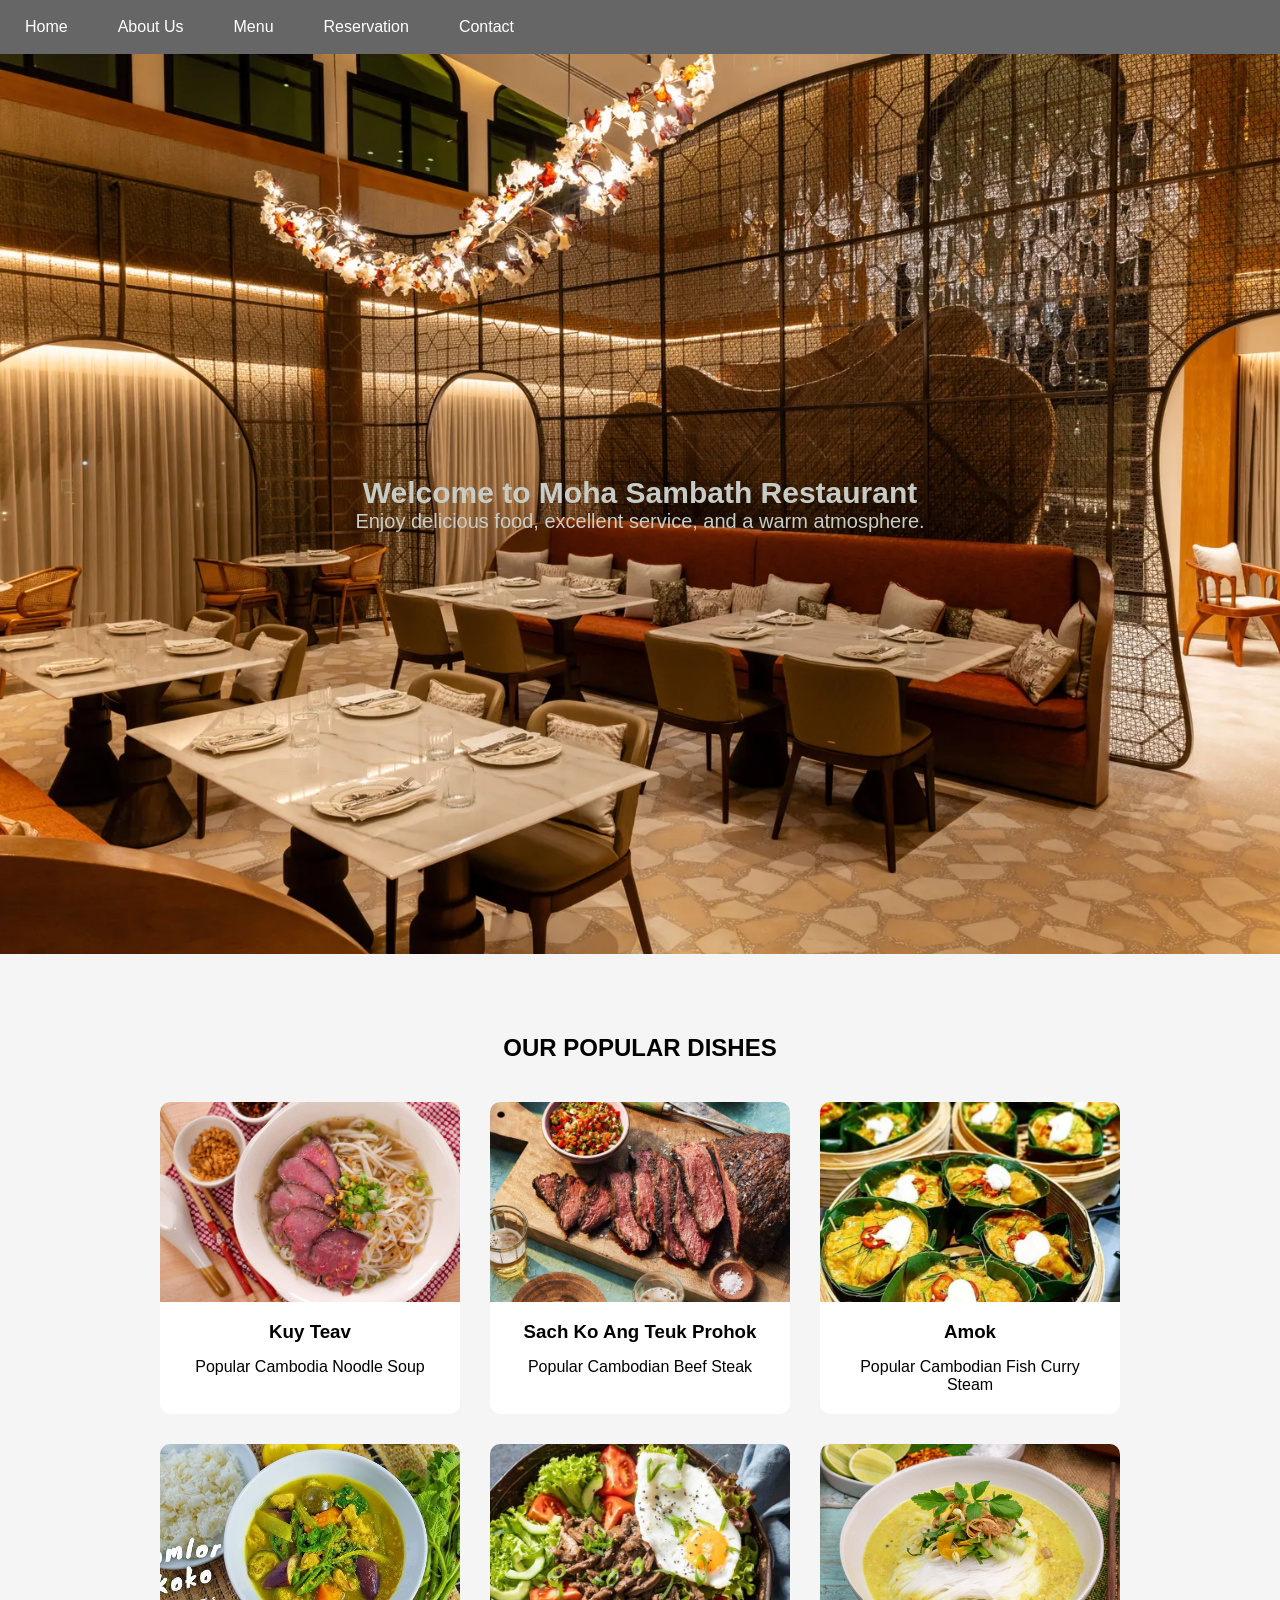
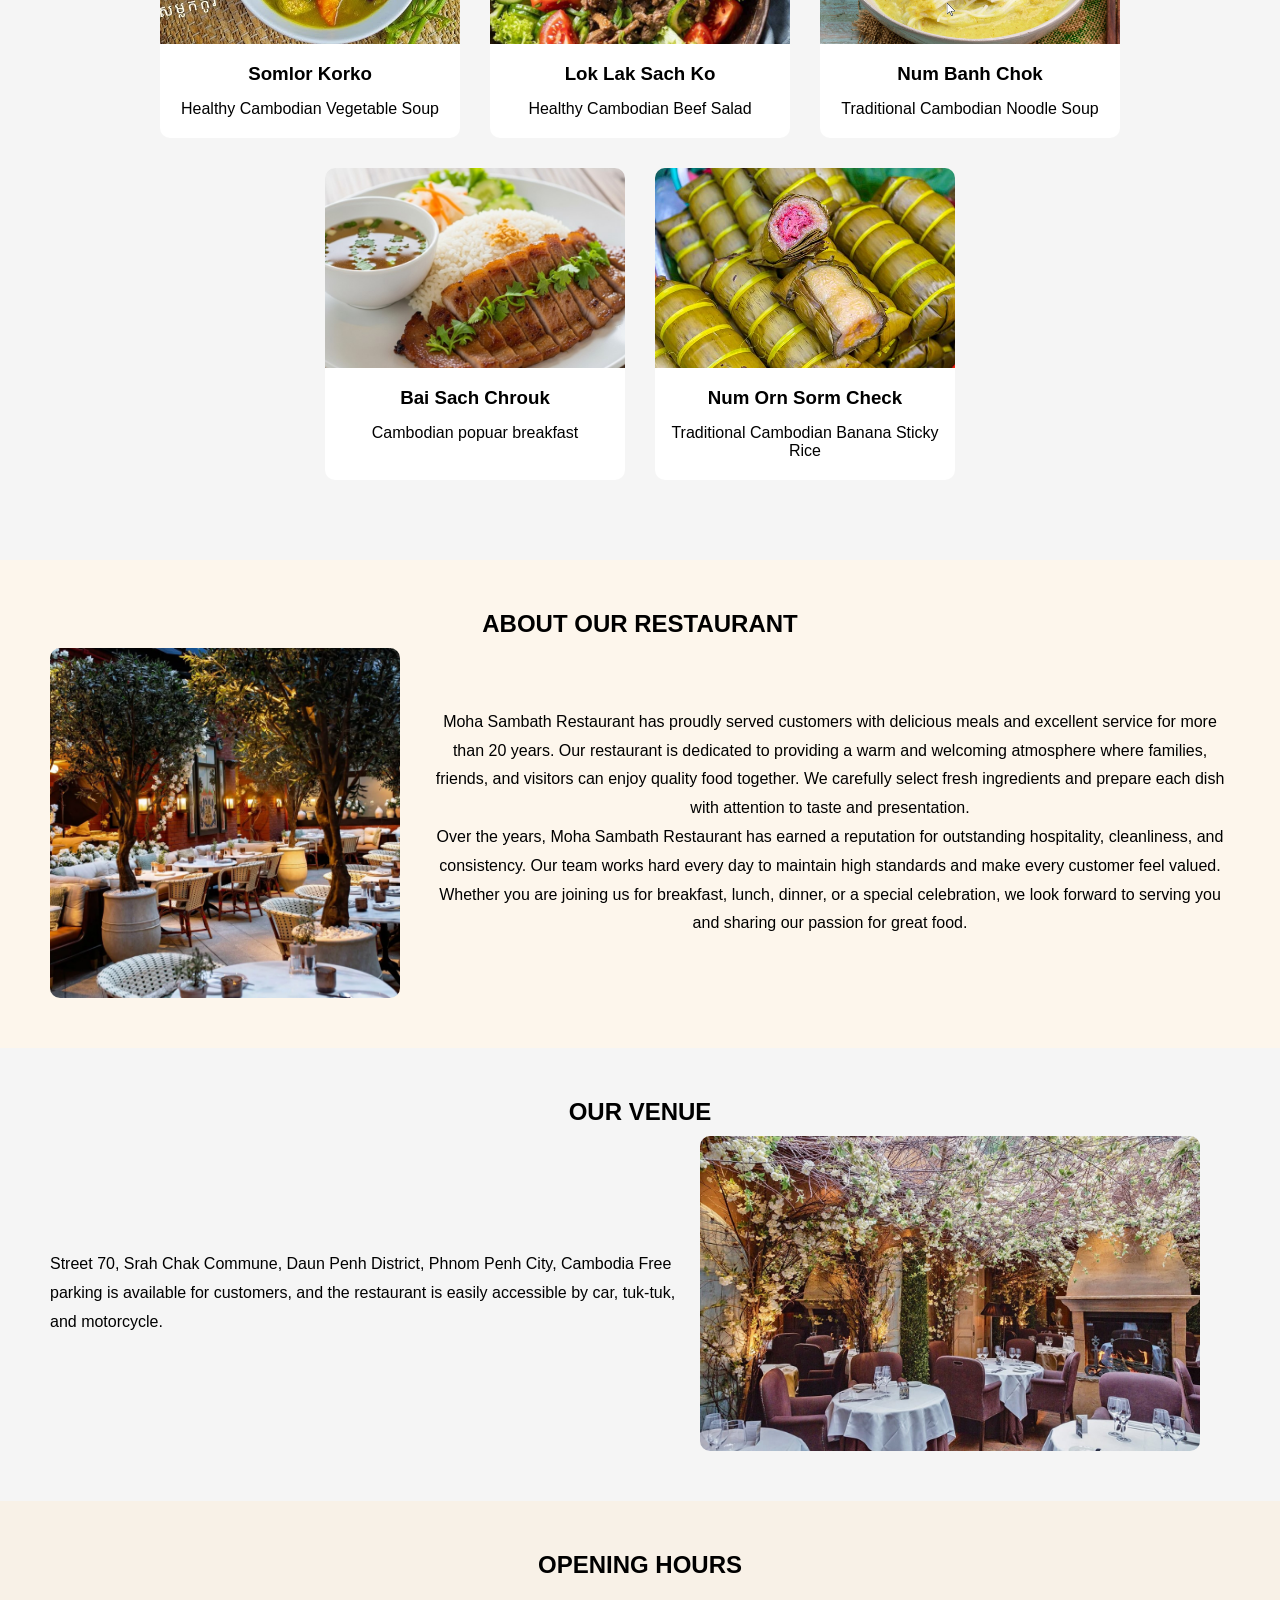
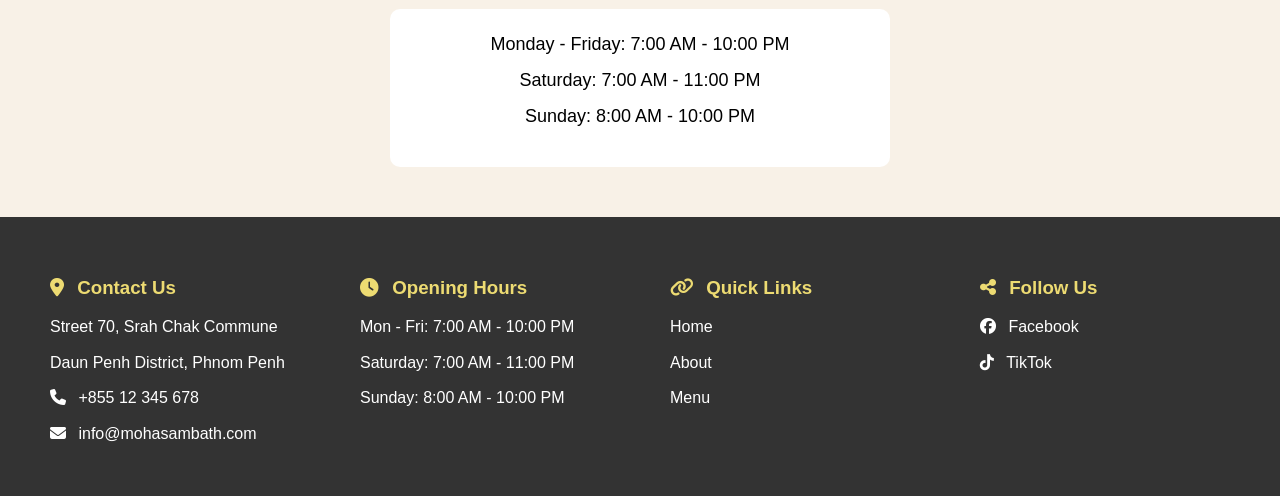
<file: index.html>
<!DOCTYPE html>
<html lang="en">
<head>
    <meta charset="UTF-8">
    <meta name="viewport" content="width=device-width, initial-scale=1.0">
    <title>Moha Sambath Restaurant</title>
    <link rel="stylesheet" href="style.css">
    <link rel="stylesheet" href="https://cdnjs.cloudflare.com/ajax/libs/font-awesome/6.7.2/css/all.min.css">
</head>
<body class="home-page">
    <header>
        <nav class="navbar">
            <ul>
                <li><a href="index.html">Home</a></li>
                <li><a href="About.html">About Us</a></li>
                <li><a href="#">Menu</a>
                    <ul>
                        <li><a href="Menu.html#food">Food</a></li> 
                        <li><a href="Menu.html#dessert">Desserts</a></li>
                        <li><a href="Menu.html#drink">Drink</a></li>
                    </ul>
                </li>
                <li><a href="reserve.html">Reservation</a></li>
                <li><a href="Contact.html">Contact</a></li>

               
            </ul>
        </nav>
    </header>
    <main>
        <section class="hero">
            <div class="content">
                <h1>Welcome to Moha Sambath Restaurant</h1>
                <p>
                Enjoy delicious food, excellent service, and a warm atmosphere. 
                </p>
            </div>

        </section>
         <section class="food-overview">
            <h2>OUR POPULAR DISHES</h2>

            <div class="food-container">
                <div class="food-item">
                    <img src="img/food1.jpg" alt="Food">
                    <h3>Kuy Teav</h3>
                    <p>Popular Cambodia Noodle Soup</p>
                </div>
                
                <div class="food-item">
                    <img src="img/food2.jpg" alt="Food">
                    <h3>Sach Ko Ang Teuk Prohok</h3>
                    <p>Popular Cambodian Beef Steak</p>
                </div>
                <div class="food-item">
                    <img src="img/amok.jpg" alt="Food ">
                    <h3>Amok</h3>
                    <p>Popular Cambodian Fish Curry Steam</p>
                </div>
                <div class="food-item">
                    <img src="img/koko soup.jpg" alt="Food">
                    <h3>Somlor Korko</h3>
                    <p>Healthy Cambodian Vegetable Soup</p>
                </div>
                <div class="food-item">
                    <img src="img/Lok lak.jpg" alt="Food">
                    <h3>Lok Lak Sach Ko</h3>
                    <p> Healthy Cambodian Beef Salad</p>
                </div>
                <div class="food-item">
                    <img src="img/Num Banh Chok.jpg" alt="Food">
                    <h3>Num Banh Chok</h3>
                    <p> Traditional Cambodian Noodle Soup</p>
                </div>
                 <div class="food-item">
                    <img src="img/Bai Sach Chrouk.jpg" alt="Food">
                    <h3>Bai Sach Chrouk</h3>
                    <p> Cambodian popuar breakfast</p>
                </div>
                 <div class="food-item">
                    <img src="img/cambodian-sticky-rice.jpg" alt="Food">
                    <h3>Num Orn Sorm Check</h3>
                    <p> Traditional Cambodian Banana Sticky Rice</p>
                </div>
            </div>
        </section> 
        <section class="about-home">
            <h2>ABOUT OUR RESTAURANT</h2>
            <div class="about-content">
                <img src="img/image2.webp" alt="Our Restaurant">

                <p>
                    Moha Sambath Restaurant has proudly served customers with delicious meals and excellent service for more than 20 years. 
                    Our restaurant is dedicated to providing a warm and welcoming 
                    atmosphere where families, friends, and visitors can enjoy quality food together. 
                    We carefully select fresh ingredients and prepare each dish with attention to taste 
                    and presentation. <br>
                    Over the years, Moha Sambath Restaurant has earned a reputation for outstanding hospitality, cleanliness, and consistency. Our team works hard every day to maintain high standards and make every customer feel valued. Whether you are joining us for breakfast, lunch, dinner, or a special celebration, we look forward to serving you and sharing our passion for great food.  
                </p>
            </div>
        </section>
        <section class="location">

            <h2>OUR VENUE</h2>

            <div class="location-content">

            <p>
                Street 70, Srah Chak Commune,
                Daun Penh District,
                Phnom Penh City,
                Cambodia
                Free parking is available for customers, and the restaurant is easily accessible by car, tuk-tuk, and motorcycle.
            </p>

            <img src="img/our venue.jpg"
                alt="Restaurant Location">

            </div>

        </section>
       
        <section class="opening-hours">

            <h2>OPENING HOURS</h2>

            <div class="hours-box">

                <p>Monday - Friday: 7:00 AM - 10:00 PM</p>
                <p>Saturday: 7:00 AM - 11:00 PM</p>
                <p>Sunday: 8:00 AM - 10:00 PM</p>
                <p>

             </div>

        </section>
    </main>
    <footer>
        <div class="footer-container">
            <div class="footer-section">
                <h3>
                    <i class="fa-solid fa-location-dot"></i>
                    Contact Us
                </h3>
                <p>Street 70, Srah Chak Commune</p>
                <p>Daun Penh District, Phnom Penh</p>
                <p>
                    <i class="fa-solid fa-phone"></i>
                     +855 12 345 678
                </p>
                <p>
                    <i class="fa-solid fa-envelope"></i>
                    info@mohasambath.com
                </p>
            </div>
            <div class="footer-section">
                <h3>
                    <i class="fa-solid fa-clock"></i>
                    Opening Hours
                </h3>
                <p>Mon - Fri: 7:00 AM - 10:00 PM</p>
                <p>Saturday: 7:00 AM - 11:00 PM</p>
                <p>Sunday: 8:00 AM - 10:00 PM</p>
            </div>
            <div class="footer-section">
                <h3>
                    <i class="fa-solid fa-link"></i>
                     Quick Links
                </h3>

                <p><a href="Home.html">Home</a></p>
                <p><a href="About.html">About</a></p>
                <p><a href="#">Menu</a></p>
            </div>
            <div class="footer-section">
                <h3>
                    <i class="fa-solid fa-share-nodes"></i>
                    Follow Us
                </h3>
                <p>
                    <a href="#">
                        <i class="fa-brands fa-facebook"></i>
                        Facebook
                    </a>
                </p>
                <p>
                    <a href="#">
                        <i class="fa-brands fa-tiktok"></i>
                        TikTok
                    </a>
                </p>
            </div>
        </div>
    </footer>
    
    
</body>
</html>
</file>
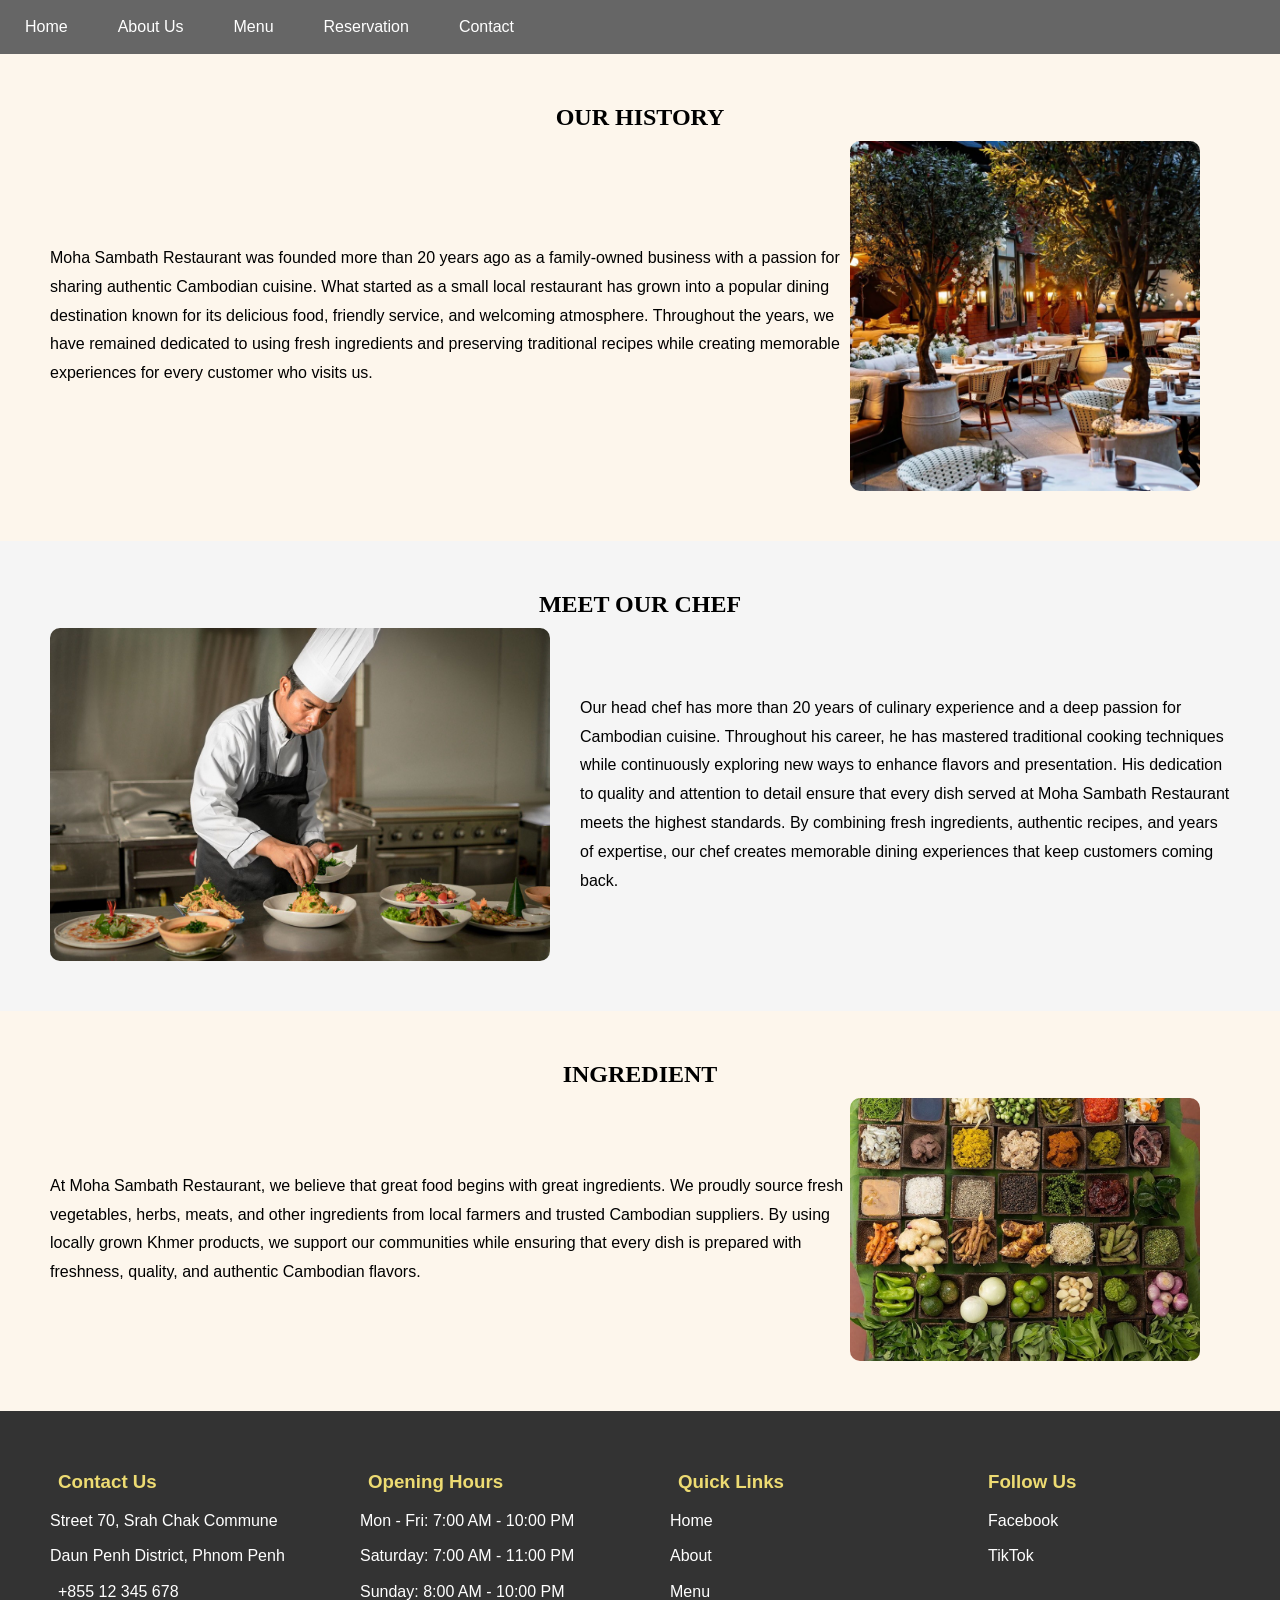
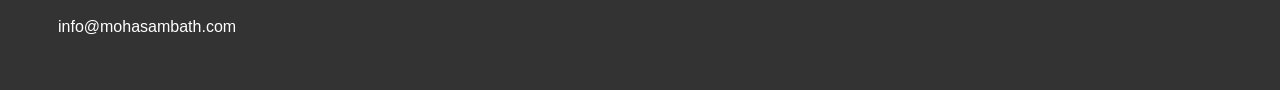
<file: About.html>
<!DOCTYPE html>
<html lang="en">
<head>
    <meta charset="UTF-8">
    <meta name="viewport" content="width=device-width, initial-scale=1.0">
    <title>Moha Sambath Restaurant</title>
    <link rel="stylesheet" href="style.css">
</head>
<body>
    <header>
        <nav class="navbar">
            <ul>
                <li><a href="index.html">Home</a></li>
                <li><a href="About.html">About Us</a></li>
                <li><a href="#">Menu</a>
                    <ul>
                        <li><a href="Menu.html#food">Food</a></li> 
                        <li><a href="Menu.html#dessert">Desserts</a></li>
                        <li><a href="Menu.html#drink">Drink</a></li>
                    </ul>
                </li>
                <li><a href="reserve.html">Reservation</a></li>
                <li><a href="Contact.html">Contact</a></li>

               
            </ul>
        </nav>
    </header>
    <main>

        <section class="about-us">
            <h2>OUR HISTORY</h2>
            <div class="about-our-story">
                <p>
                    Moha Sambath Restaurant was founded more than 20 years ago as a family-owned business with a passion for sharing authentic Cambodian cuisine. What started as a small local restaurant has grown into a popular dining destination known for its delicious food, friendly service, and welcoming atmosphere. Throughout the years, we have remained dedicated to using fresh ingredients and preserving traditional recipes while creating memorable experiences for every customer who visits us.

                </p>
                <img src="img/image2.webp" alt="Our Restaurant">
            </div>
        </section>
        <section class="about-chef">
            <h2>MEET OUR CHEF</h2>
            <div class="about-our-chef">
                <img src="img/our chef.jpg" alt="Our Chef">
                <p>
                     Our head chef has more than 20 years of culinary experience and a deep passion for Cambodian cuisine. Throughout his career, he has mastered traditional cooking techniques while continuously exploring new ways to enhance flavors and presentation. His dedication to quality and attention to detail ensure that every dish served at Moha Sambath Restaurant meets the highest standards. By combining fresh ingredients, authentic recipes, and years of expertise, our chef creates memorable dining experiences that keep customers coming back.
                </p>
            </div>
        </section>
          <section class="about-Ingredient">
            <h2>INGREDIENT</h2>
            <div class="about-our-ingredient">
                <p>
                    At Moha Sambath Restaurant, we believe that great food begins with great ingredients. We proudly source fresh vegetables, herbs, meats, and other ingredients from local farmers and trusted Cambodian suppliers. By using locally grown Khmer products, we support our communities while ensuring that every dish is prepared with freshness, quality, and authentic Cambodian flavors.
                </p>
                <img src="img/Khmer Ingredient.jpeg" alt="Ingredient">
             </div>

        </section>
    </main>

    <footer>
        <div class="footer-container">
            <div class="footer-section">
                <h3>
                    <i class="fa-solid fa-location-dot"></i>
                    Contact Us
                </h3>
                <p>Street 70, Srah Chak Commune</p>
                <p>Daun Penh District, Phnom Penh</p>
                <p>
                    <i class="fa-solid fa-phone"></i>
                     +855 12 345 678
                </p>
                <p>
                    <i class="fa-solid fa-envelope"></i>
                    info@mohasambath.com
                </p>
            </div>
            <div class="footer-section">
                <h3>
                    <i class="fa-solid fa-clock"></i>
                    Opening Hours
                </h3>
                <p>Mon - Fri: 7:00 AM - 10:00 PM</p>
                <p>Saturday: 7:00 AM - 11:00 PM</p>
                <p>Sunday: 8:00 AM - 10:00 PM</p>
            </div>
            <div class="footer-section">
                <h3>
                    <i class="fa-solid fa-link"></i>
                     Quick Links
                </h3>

                <p><a href="Home.html">Home</a></p>
                <p><a href="About.html">About</a></p>
                <p><a href="#">Menu</a></p>
            </div>
            <div class="footer-section">
                <h3>
                    <i class="fa-solid fa-share-nodes"></i>
                    Follow Us
                </h3>
                <p>
                    <a href="#">
                        <i class="fa-brands fa-facebook"></i>
                        Facebook
                    </a>
                </p>
                <p>
                    <a href="#">
                        <i class="fa-brands fa-tiktok"></i>
                        TikTok
                    </a>
                </p>
            </div>
        </div>
    </footer>
    

</body>
</html>
</file>
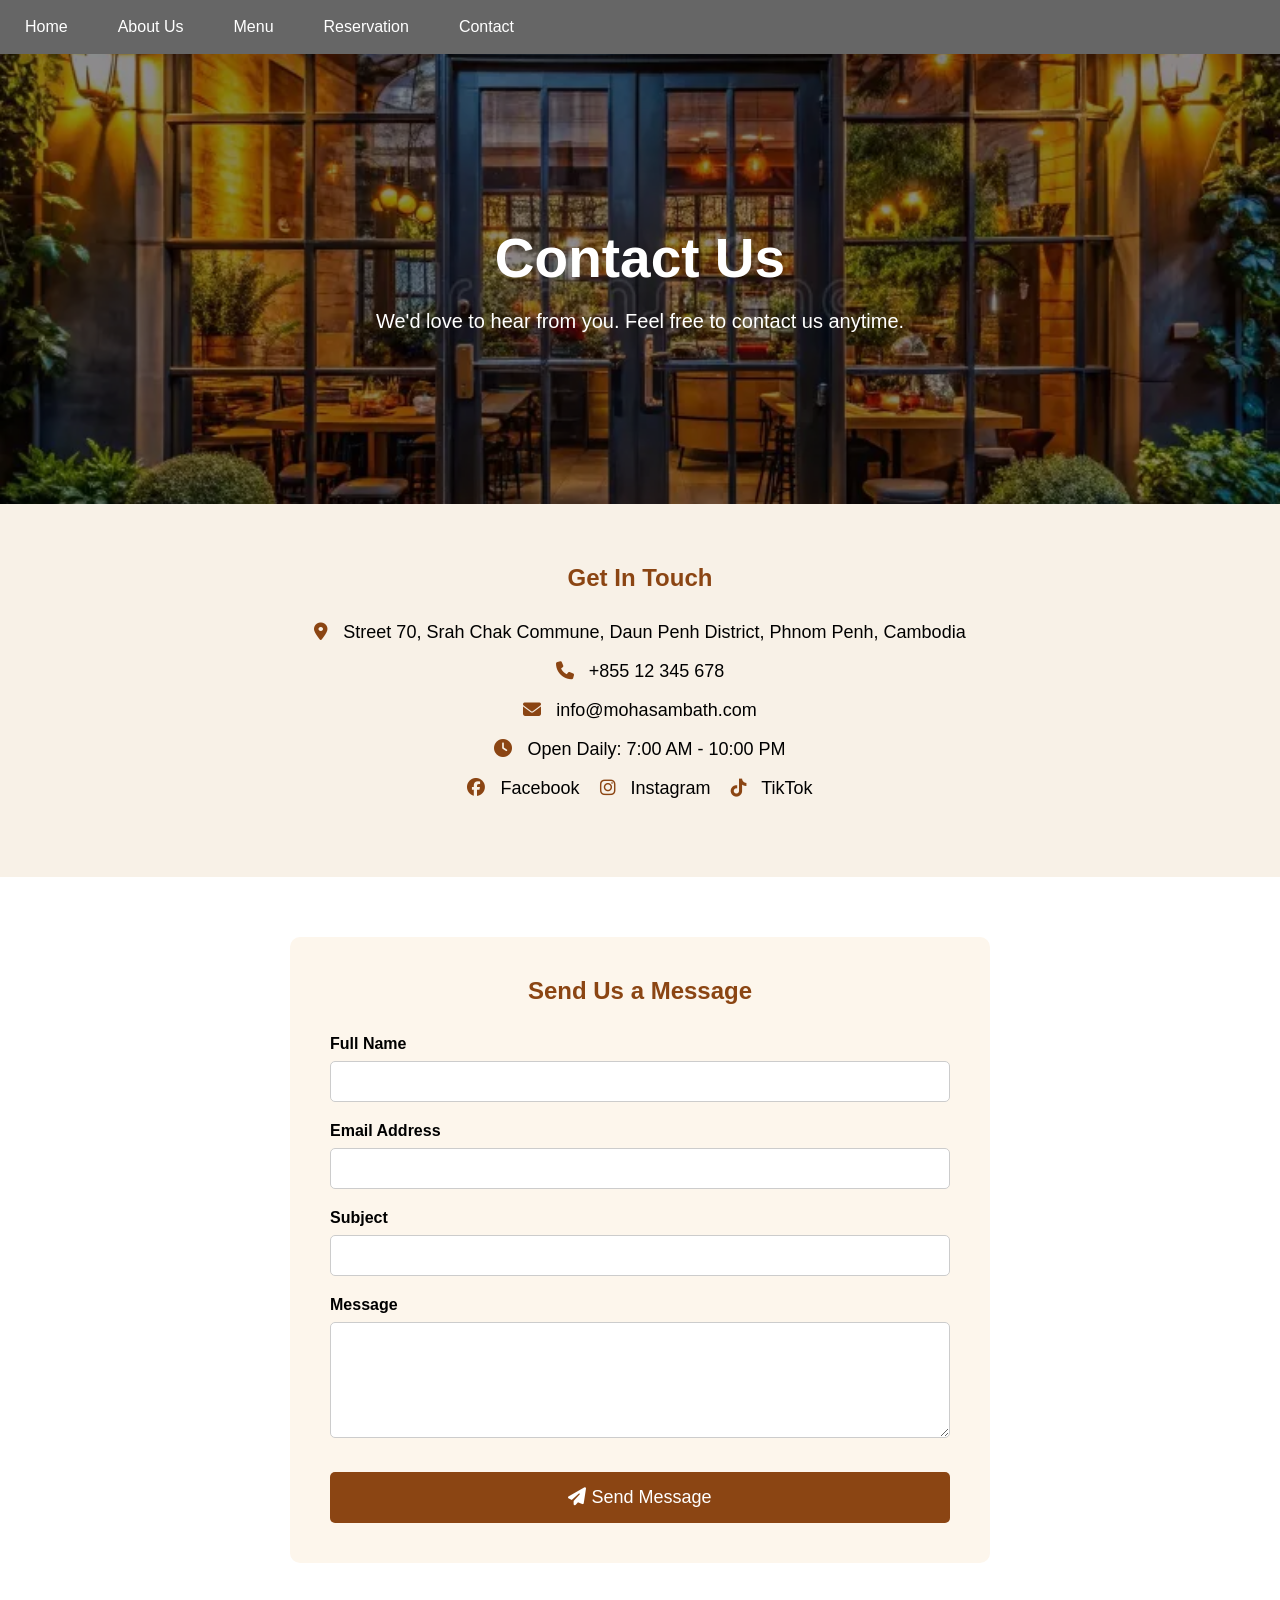
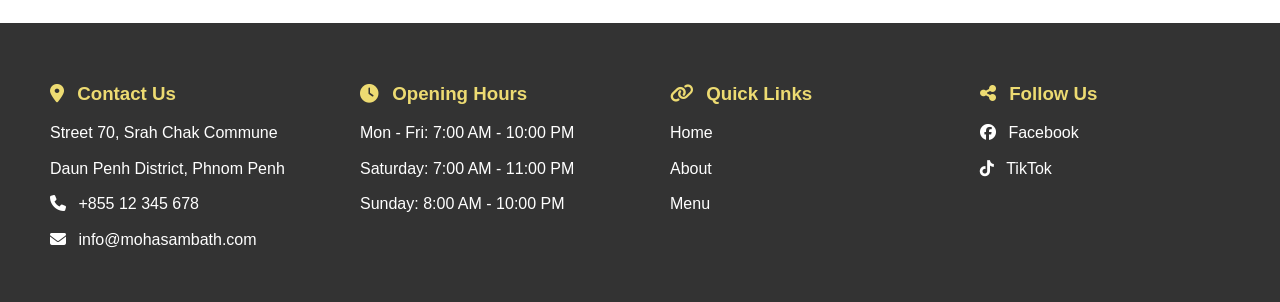
<file: Contact.html>
<!DOCTYPE html>
<html lang="en">
<head>
    <meta charset="UTF-8">
    <meta name="viewport" content="width=device-width, initial-scale=1.0">
    <title>Contact | Moha Sambath Restaurant</title>

    <link rel="stylesheet" href="style.css">

    <!-- Font Awesome -->
    <link rel="stylesheet"
    href="https://cdnjs.cloudflare.com/ajax/libs/font-awesome/6.7.2/css/all.min.css">
</head>

<body>

<header>

    <nav class="navbar">
            <ul>
                <li><a href="index.html">Home</a></li>
                <li><a href="About.html">About Us</a></li>
                <li><a href="#">Menu</a>
                    <ul>
                        <li><a href="Menu.html#food">Food</a></li> 
                        <li><a href="Menu.html#dessert">Desserts</a></li>
                        <li><a href="Menu.html#drink">Drink</a></li>
                    </ul>
                </li>
                <li><a href="reserve.html">Reservation</a></li>
                <li><a href="Contact.html">Contact</a></li>

               
            </ul>
        </nav>

</header>

<main>

    <!-- Hero -->
    <section class="contact-hero">

        <div class="contact-overlay">

            <h1>Contact Us</h1>

            <p>
                We'd love to hear from you.
                Feel free to contact us anytime.
            </p>

        </div>

    </section>

    <!-- Contact Information -->
    <section class="contact-info">

        <h2>Get In Touch</h2>

        <p>
            <i class="fa-solid fa-location-dot"></i>
            Street 70, Srah Chak Commune,
            Daun Penh District,
            Phnom Penh, Cambodia
        </p>

        <p>
            <i class="fa-solid fa-phone"></i>
            +855 12 345 678
        </p>

        <p>
            <i class="fa-solid fa-envelope"></i>
            info@mohasambath.com
        </p>

        <p>
            <i class="fa-solid fa-clock"></i>
            Open Daily: 7:00 AM - 10:00 PM
        </p>

        <p>
            <i class="fa-brands fa-facebook"></i>
            Facebook

            &nbsp;&nbsp;

            <i class="fa-brands fa-instagram"></i>
            Instagram

            &nbsp;&nbsp;

            <i class="fa-brands fa-tiktok"></i>
            TikTok
        </p>

    </section>

    <!-- Contact Form -->
    <section class="contact-form">

        <h2>Send Us a Message</h2>

        <form>

            <label>Full Name</label>
            <input type="text" required>

            <label>Email Address</label>
            <input type="email" required>

            <label>Subject</label>
            <input type="text">

            <label>Message</label>
            <textarea rows="6"></textarea>

            <button type="submit">
                <i class="fa-solid fa-paper-plane"></i>
                Send Message
            </button>

        </form>

    </section>
</main>

<footer>
        <div class="footer-container">
            <div class="footer-section">
                <h3>
                    <i class="fa-solid fa-location-dot"></i>
                    Contact Us
                </h3>
                <p>Street 70, Srah Chak Commune</p>
                <p>Daun Penh District, Phnom Penh</p>
                <p>
                    <i class="fa-solid fa-phone"></i>
                     +855 12 345 678
                </p>
                <p>
                    <i class="fa-solid fa-envelope"></i>
                    info@mohasambath.com
                </p>
            </div>
            <div class="footer-section">
                <h3>
                    <i class="fa-solid fa-clock"></i>
                    Opening Hours
                </h3>
                <p>Mon - Fri: 7:00 AM - 10:00 PM</p>
                <p>Saturday: 7:00 AM - 11:00 PM</p>
                <p>Sunday: 8:00 AM - 10:00 PM</p>
            </div>
            <div class="footer-section">
                <h3>
                    <i class="fa-solid fa-link"></i>
                     Quick Links
                </h3>

                <p><a href="Home.html">Home</a></p>
                <p><a href="About.html">About</a></p>
                <p><a href="#">Menu</a></p>
            </div>
            <div class="footer-section">
                <h3>
                    <i class="fa-solid fa-share-nodes"></i>
                    Follow Us
                </h3>
                <p>
                    <a href="#">
                        <i class="fa-brands fa-facebook"></i>
                        Facebook
                    </a>
                </p>
                <p>
                    <a href="#">
                        <i class="fa-brands fa-tiktok"></i>
                        TikTok
                    </a>
                </p>
            </div>
        </div>
</footer>
    

</body>
</html>
</file>
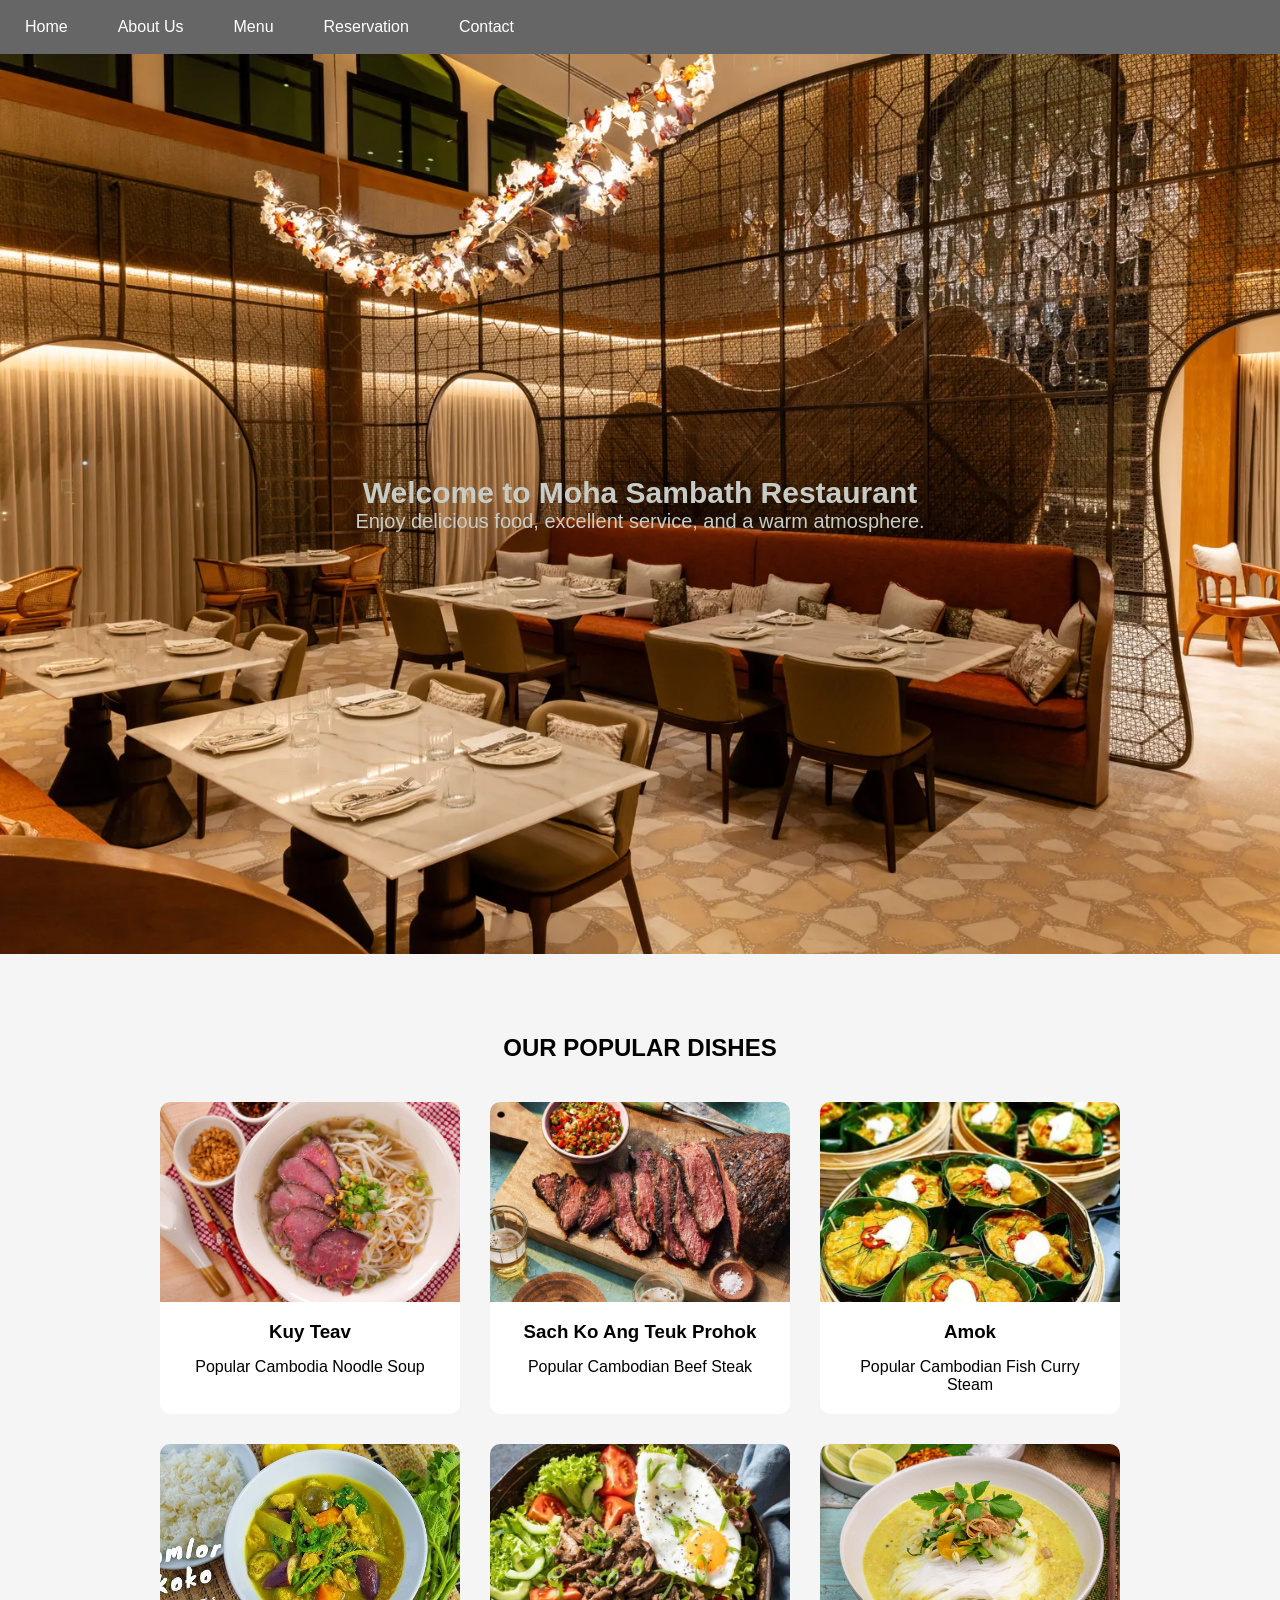
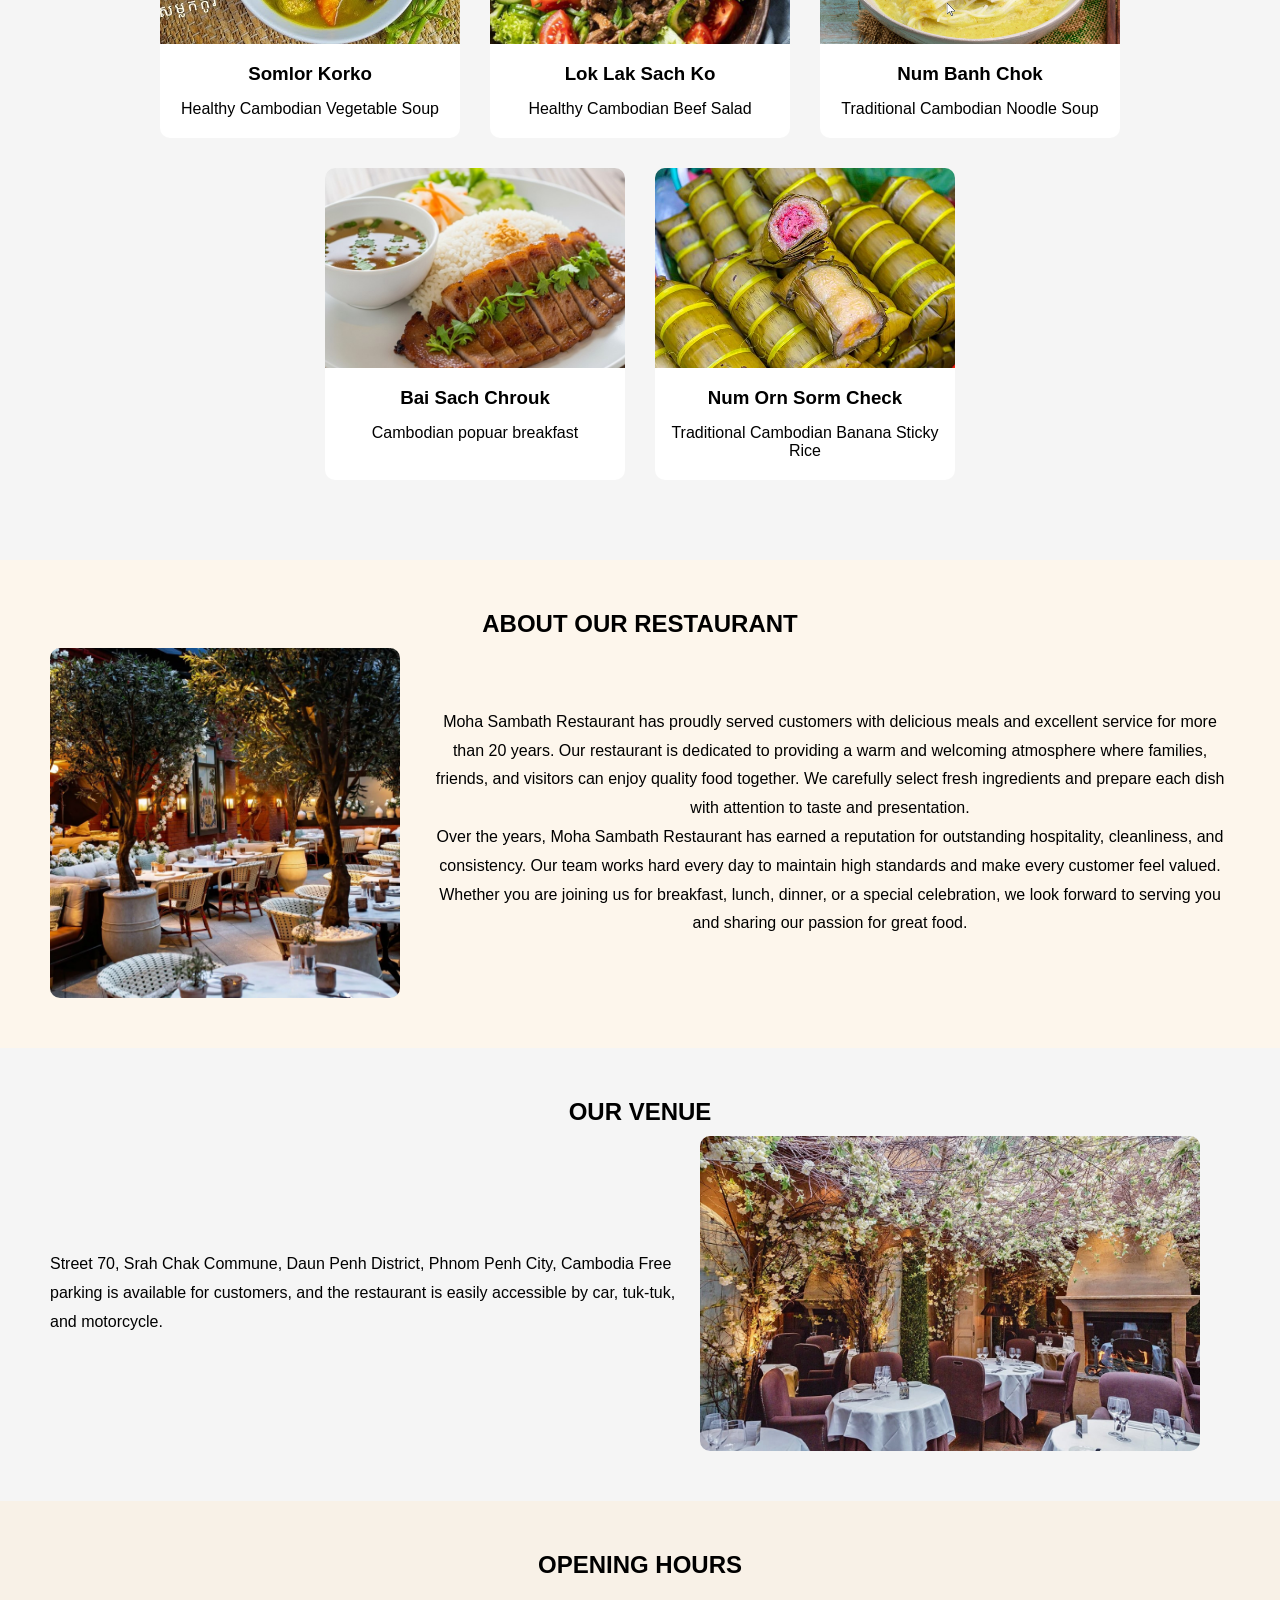
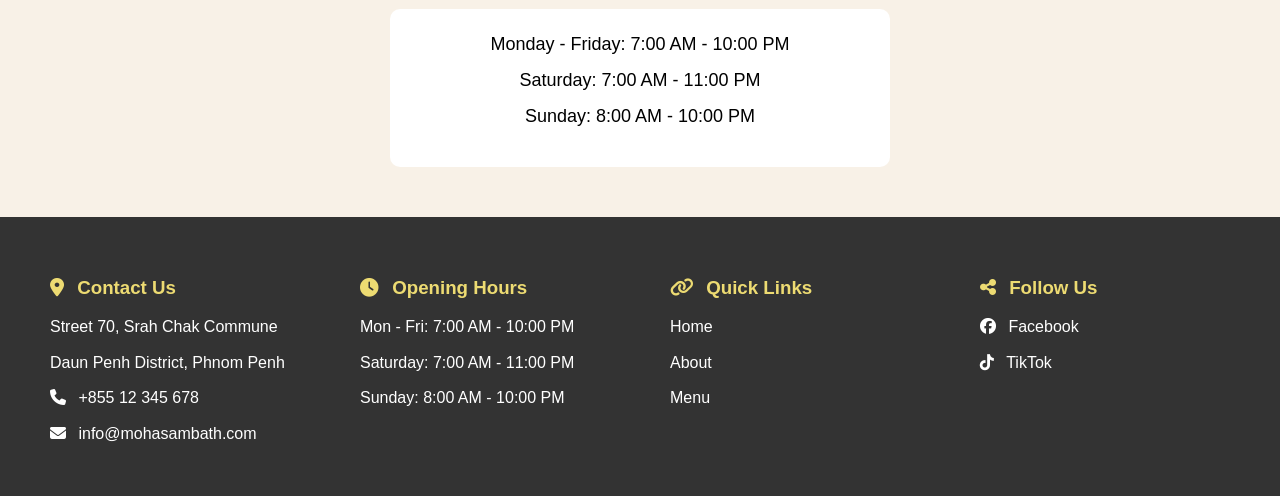
<file: Home.html>
<!DOCTYPE html>
<html lang="en">
<head>
    <meta charset="UTF-8">
    <meta name="viewport" content="width=device-width, initial-scale=1.0">
    <title>Moha Sambath Restaurant</title>
    <link rel="stylesheet" href="style.css">
    <link rel="stylesheet" href="https://cdnjs.cloudflare.com/ajax/libs/font-awesome/6.7.2/css/all.min.css">
</head>
<body class="home-page">
    <header>
        <nav class="navbar">
            <ul>
                <li><a href="Home.html">Home</a></li>
                <li><a href="About.html">About Us</a></li>
                <li><a href="#">Menu</a>
                    <ul>
                        <li><a href="Menu.html#food">Food</a></li> 
                        <li><a href="Menu.html#dessert">Desserts</a></li>
                        <li><a href="Menu.html#drink">Drink</a></li>
                    </ul>
                </li>
                <li><a href="reserve.html">Reservation</a></li>
                <li><a href="Contact.html">Contact</a></li>

               
            </ul>
        </nav>
    </header>
    <main>
        <section class="hero">
            <div class="content">
                <h1>Welcome to Moha Sambath Restaurant</h1>
                <p>
                Enjoy delicious food, excellent service, and a warm atmosphere. 
                </p>
            </div>

        </section>
         <section class="food-overview">
            <h2>OUR POPULAR DISHES</h2>

            <div class="food-container">
                <div class="food-item">
                    <img src="img/food1.jpg" alt="Food">
                    <h3>Kuy Teav</h3>
                    <p>Popular Cambodia Noodle Soup</p>
                </div>
                
                <div class="food-item">
                    <img src="img/food2.jpg" alt="Food">
                    <h3>Sach Ko Ang Teuk Prohok</h3>
                    <p>Popular Cambodian Beef Steak</p>
                </div>
                <div class="food-item">
                    <img src="img/amok.jpg" alt="Food ">
                    <h3>Amok</h3>
                    <p>Popular Cambodian Fish Curry Steam</p>
                </div>
                <div class="food-item">
                    <img src="img/koko soup.jpg" alt="Food">
                    <h3>Somlor Korko</h3>
                    <p>Healthy Cambodian Vegetable Soup</p>
                </div>
                <div class="food-item">
                    <img src="img/Lok lak.jpg" alt="Food">
                    <h3>Lok Lak Sach Ko</h3>
                    <p> Healthy Cambodian Beef Salad</p>
                </div>
                <div class="food-item">
                    <img src="img/Num Banh Chok.jpg" alt="Food">
                    <h3>Num Banh Chok</h3>
                    <p> Traditional Cambodian Noodle Soup</p>
                </div>
                 <div class="food-item">
                    <img src="img/Bai Sach Chrouk.jpg" alt="Food">
                    <h3>Bai Sach Chrouk</h3>
                    <p> Cambodian popuar breakfast</p>
                </div>
                 <div class="food-item">
                    <img src="img/cambodian-sticky-rice.jpg" alt="Food">
                    <h3>Num Orn Sorm Check</h3>
                    <p> Traditional Cambodian Banana Sticky Rice</p>
                </div>
            </div>
        </section> 
        <section class="about-home">
            <h2>ABOUT OUR RESTAURANT</h2>
            <div class="about-content">
                <img src="img/image2.webp" alt="Our Restaurant">

                <p>
                    Moha Sambath Restaurant has proudly served customers with delicious meals and excellent service for more than 20 years. 
                    Our restaurant is dedicated to providing a warm and welcoming 
                    atmosphere where families, friends, and visitors can enjoy quality food together. 
                    We carefully select fresh ingredients and prepare each dish with attention to taste 
                    and presentation. <br>
                    Over the years, Moha Sambath Restaurant has earned a reputation for outstanding hospitality, cleanliness, and consistency. Our team works hard every day to maintain high standards and make every customer feel valued. Whether you are joining us for breakfast, lunch, dinner, or a special celebration, we look forward to serving you and sharing our passion for great food.  
                </p>
            </div>
        </section>
        <section class="location">

            <h2>OUR VENUE</h2>

            <div class="location-content">

            <p>
                Street 70, Srah Chak Commune,
                Daun Penh District,
                Phnom Penh City,
                Cambodia
                Free parking is available for customers, and the restaurant is easily accessible by car, tuk-tuk, and motorcycle.
            </p>

            <img src="img/our venue.jpg"
                alt="Restaurant Location">

            </div>

        </section>
       
        <section class="opening-hours">

            <h2>OPENING HOURS</h2>

            <div class="hours-box">

                <p>Monday - Friday: 7:00 AM - 10:00 PM</p>
                <p>Saturday: 7:00 AM - 11:00 PM</p>
                <p>Sunday: 8:00 AM - 10:00 PM</p>
                <p>

             </div>

        </section>
    </main>
    <footer>
        <div class="footer-container">
            <div class="footer-section">
                <h3>
                    <i class="fa-solid fa-location-dot"></i>
                    Contact Us
                </h3>
                <p>Street 70, Srah Chak Commune</p>
                <p>Daun Penh District, Phnom Penh</p>
                <p>
                    <i class="fa-solid fa-phone"></i>
                     +855 12 345 678
                </p>
                <p>
                    <i class="fa-solid fa-envelope"></i>
                    info@mohasambath.com
                </p>
            </div>
            <div class="footer-section">
                <h3>
                    <i class="fa-solid fa-clock"></i>
                    Opening Hours
                </h3>
                <p>Mon - Fri: 7:00 AM - 10:00 PM</p>
                <p>Saturday: 7:00 AM - 11:00 PM</p>
                <p>Sunday: 8:00 AM - 10:00 PM</p>
            </div>
            <div class="footer-section">
                <h3>
                    <i class="fa-solid fa-link"></i>
                     Quick Links
                </h3>

                <p><a href="Home.html">Home</a></p>
                <p><a href="About.html">About</a></p>
                <p><a href="#">Menu</a></p>
            </div>
            <div class="footer-section">
                <h3>
                    <i class="fa-solid fa-share-nodes"></i>
                    Follow Us
                </h3>
                <p>
                    <a href="#">
                        <i class="fa-brands fa-facebook"></i>
                        Facebook
                    </a>
                </p>
                <p>
                    <a href="#">
                        <i class="fa-brands fa-tiktok"></i>
                        TikTok
                    </a>
                </p>
            </div>
        </div>
    </footer>
    
    
</body>
</html>
</file>
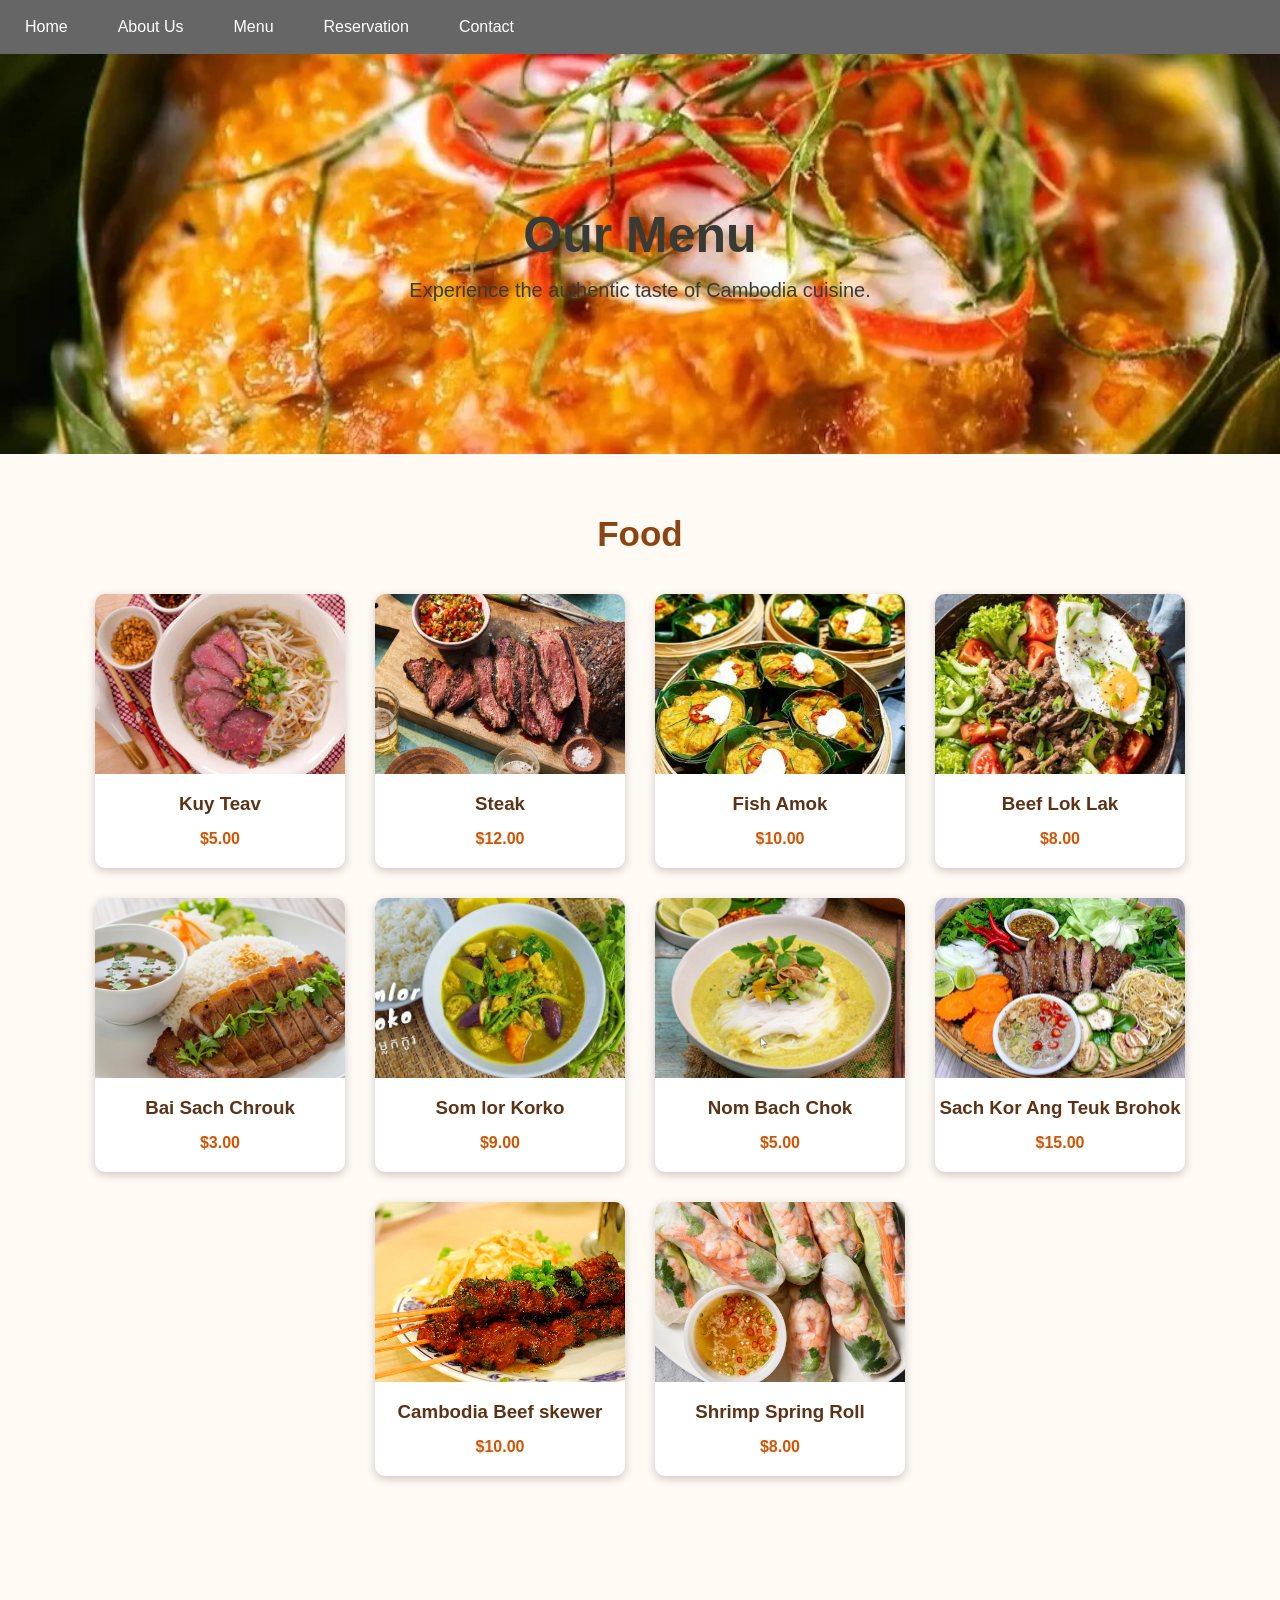
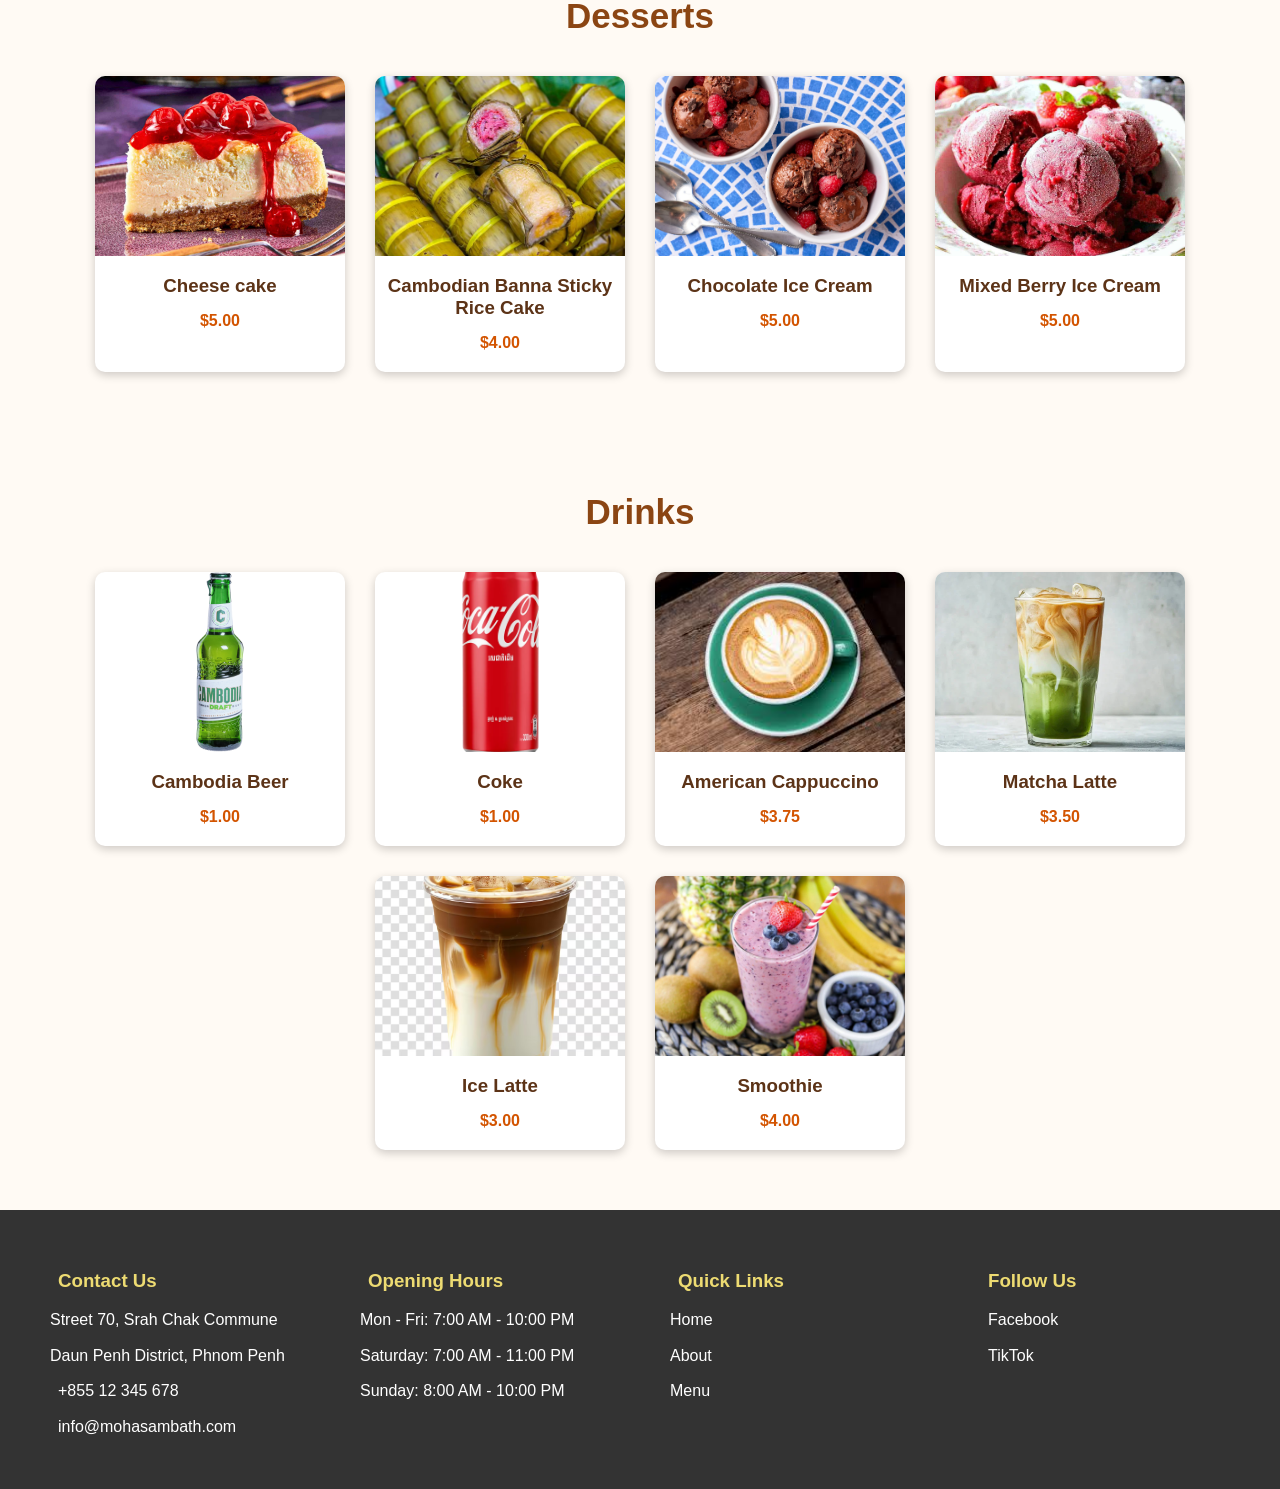
<file: Menu.html>
<!DOCTYPE html>
<html lang="en">
<head>
    <meta charset="UTF-8">
    <meta name="viewport" content="width=device-width, initial-scale=1.0">
    <title>Our menu</title>
    <link rel="stylesheet" href="style.css">
</head>
<body>
    <header>
         <nav class="navbar">
            <ul>
                <li><a href="index.html">Home</a></li>
                <li><a href="About.html">About Us</a></li>
                <li><a href="#">Menu</a>
                    <ul>
                        <li><a href="Menu.html#food">Food</a></li> 
                        <li><a href="Menu.html#dessert">Desserts</a></li>
                        <li><a href="Menu.html#drink">Drink</a></li>
                    </ul>
                </li>
                <li><a href="reserve.html">Reservation</a></li>
                <li><a href="Contact.html">Contact</a></li>

               
            </ul>
        </nav>
    </header>
    <main>
        <section class="menu-hero">
            <h1>Our Menu</h1>
            <p>Experience the authentic taste of Cambodia cuisine. 
            </p>

        </section>
        <section id="food" class="menu-section">
            <h2>Food</h2>
            <div class="menu-container">
                <div class="menu-item">
                    <img src="img/food1.jpg" alt="Kuy Teav">
                    <h3> Kuy Teav </h3>
                    <p>$5.00</p>
                </div>

                <div class="menu-item">
                    <img src="img/food2.jpg" alt="Steak">
                    <h3>Steak</h3>
                    <p>$12.00</p>
                </div>

                <div class="menu-item">
                    <img src="img/amok.jpg" alt="Amok">
                    <h3>Fish Amok</h3>
                    <p>$10.00</p>
                </div>
                <div class="menu-item">
                    <img src="img/Lok lak.jpg" alt="Lok Lak">
                    <h3>Beef Lok Lak</h3>
                    <p>$8.00</p>
                </div>
                <div class="menu-item">
                    <img src="img/Bai Sach Chrouk.jpg" alt="Bai Sach Chrouk">
                    <h3>Bai Sach Chrouk</h3>
                    <p>$3.00</p>
                </div>
                <div class="menu-item">
                    <img src="img/koko soup.jpg" alt="Som Lor Korko">
                    <h3>Som lor Korko</h3>
                    <p>$9.00</p>
                </div>
                <div class="menu-item">
                    <img src="img/Num Banh Chok.jpg" alt="Nom Bach Chok">
                    <h3>Nom Bach Chok</h3>
                    <p>$5.00</p>
                </div>
                <div class="menu-item">
                    <img src="img/Sach Kor Ang Teuk Brohok.jpg" alt="Sach Kor Ang Teuk Brohok">
                    <h3>Sach Kor Ang Teuk Brohok</h3>
                    <p>$15.00</p>

                </div>
                <div class="menu-item">
                    <img src="img/beef skewer.jpg" alt="Beef skewer">
                    <h3>Cambodia Beef skewer</h3>
                    <p>$10.00</p>

                </div>
                <div class="menu-item">
                    <img src="img/Spring roll.jpg" alt="Spring roll">
                    <h3>Shrimp Spring Roll</h3>
                    <p>$8.00</p>

                </div>

            </div>
        </section>
        <section id="dessert" class="menu-section">
            <h2>Desserts</h2>
            <div class="menu-container">
                <div class="menu-item">
                    <img src="img/cheese cake.jpg" alt="Cheese cake">
                    <h3>Cheese cake</h3>
                    <p>$5.00</p>
                </div>
                <div class="menu-item">
                    <img src="img/cambodian-sticky-rice.jpg" alt="Khmer Banana Sticky Rice ">
                    <h3>Cambodian Banna Sticky Rice Cake</h3>
                    <p>$4.00</p>
                </div>
                <div class="menu-item">
                    <img src="img/Chocolate Ice cream.webp" alt="Chocolate Ice Cream">
                    <h3>Chocolate Ice Cream</h3>
                    <p>$5.00</p>
                </div>
                <div class="menu-item">
                    <img src="img/Mixed berries icream.jpg" alt="Mixed Berry Ice Cream">
                    <h3>Mixed Berry Ice Cream</h3>
                    <p>$5.00</p>
                </div>

            </div>

        </section>
        <section id="drink" class="menu-section">
            <h2>Drinks</h2>
            <div class="menu-container">
              
                <div class="menu-item">
                    <img src="img/Cambodia beer.png" alt="Cambodia beer ">
                    <h3>Cambodia Beer</h3>
                    <p>$1.00</p>
                </div>
                <div class="menu-item">
                    <img src="img/coke.webp" alt="Coke">
                    <h3>Coke</h3>
                    <p>$1.00</p>
                </div>
                  <div class="menu-item">
                    <img src="img/Cappuccino.jpeg" alt="Cappuccino">
                    <h3>American Cappuccino</h3>
                    <p>$3.75</p>
                </div>
                <div class="menu-item">
                    <img src="img/Matcha Latte.webp" alt="Match Latte">
                    <h3>Matcha Latte</h3>
                    <p>$3.50</p>
                </div>
                  <div class="menu-item">
                    <img src="img/ice latte.avif" alt="Ice Latte">
                    <h3>Ice Latte</h3>
                    <p>$3.00</p>
                </div>
                  <div class="menu-item">
                    <img src="img/Smoothie.jpg" alt="Smoothie">
                    <h3>Smoothie</h3>
                    <p>$4.00</p>
                </div>

            </div>

        </section>




    </main>



    <footer>
        <div class="footer-container">
            <div class="footer-section">
                <h3>
                    <i class="fa-solid fa-location-dot"></i>
                    Contact Us
                </h3>
                <p>Street 70, Srah Chak Commune</p>
                <p>Daun Penh District, Phnom Penh</p>
                <p>
                    <i class="fa-solid fa-phone"></i>
                     +855 12 345 678
                </p>
                <p>
                    <i class="fa-solid fa-envelope"></i>
                    info@mohasambath.com
                </p>
            </div>
            <div class="footer-section">
                <h3>
                    <i class="fa-solid fa-clock"></i>
                    Opening Hours
                </h3>
                <p>Mon - Fri: 7:00 AM - 10:00 PM</p>
                <p>Saturday: 7:00 AM - 11:00 PM</p>
                <p>Sunday: 8:00 AM - 10:00 PM</p>
            </div>
            <div class="footer-section">
                <h3>
                    <i class="fa-solid fa-link"></i>
                     Quick Links
                </h3>

                <p><a href="Home.html">Home</a></p>
                <p><a href="About.html">About</a></p>
                <p><a href="#">Menu</a></p>
            </div>
            <div class="footer-section">
                <h3>
                    <i class="fa-solid fa-share-nodes"></i>
                    Follow Us
                </h3>
                <p>
                    <a href="#">
                        <i class="fa-brands fa-facebook"></i>
                        Facebook
                    </a>
                </p>
                <p>
                    <a href="#">
                        <i class="fa-brands fa-tiktok"></i>
                        TikTok
                    </a>
                </p>
            </div>
        </div>
    </footer>
</body>
</html>
</file>
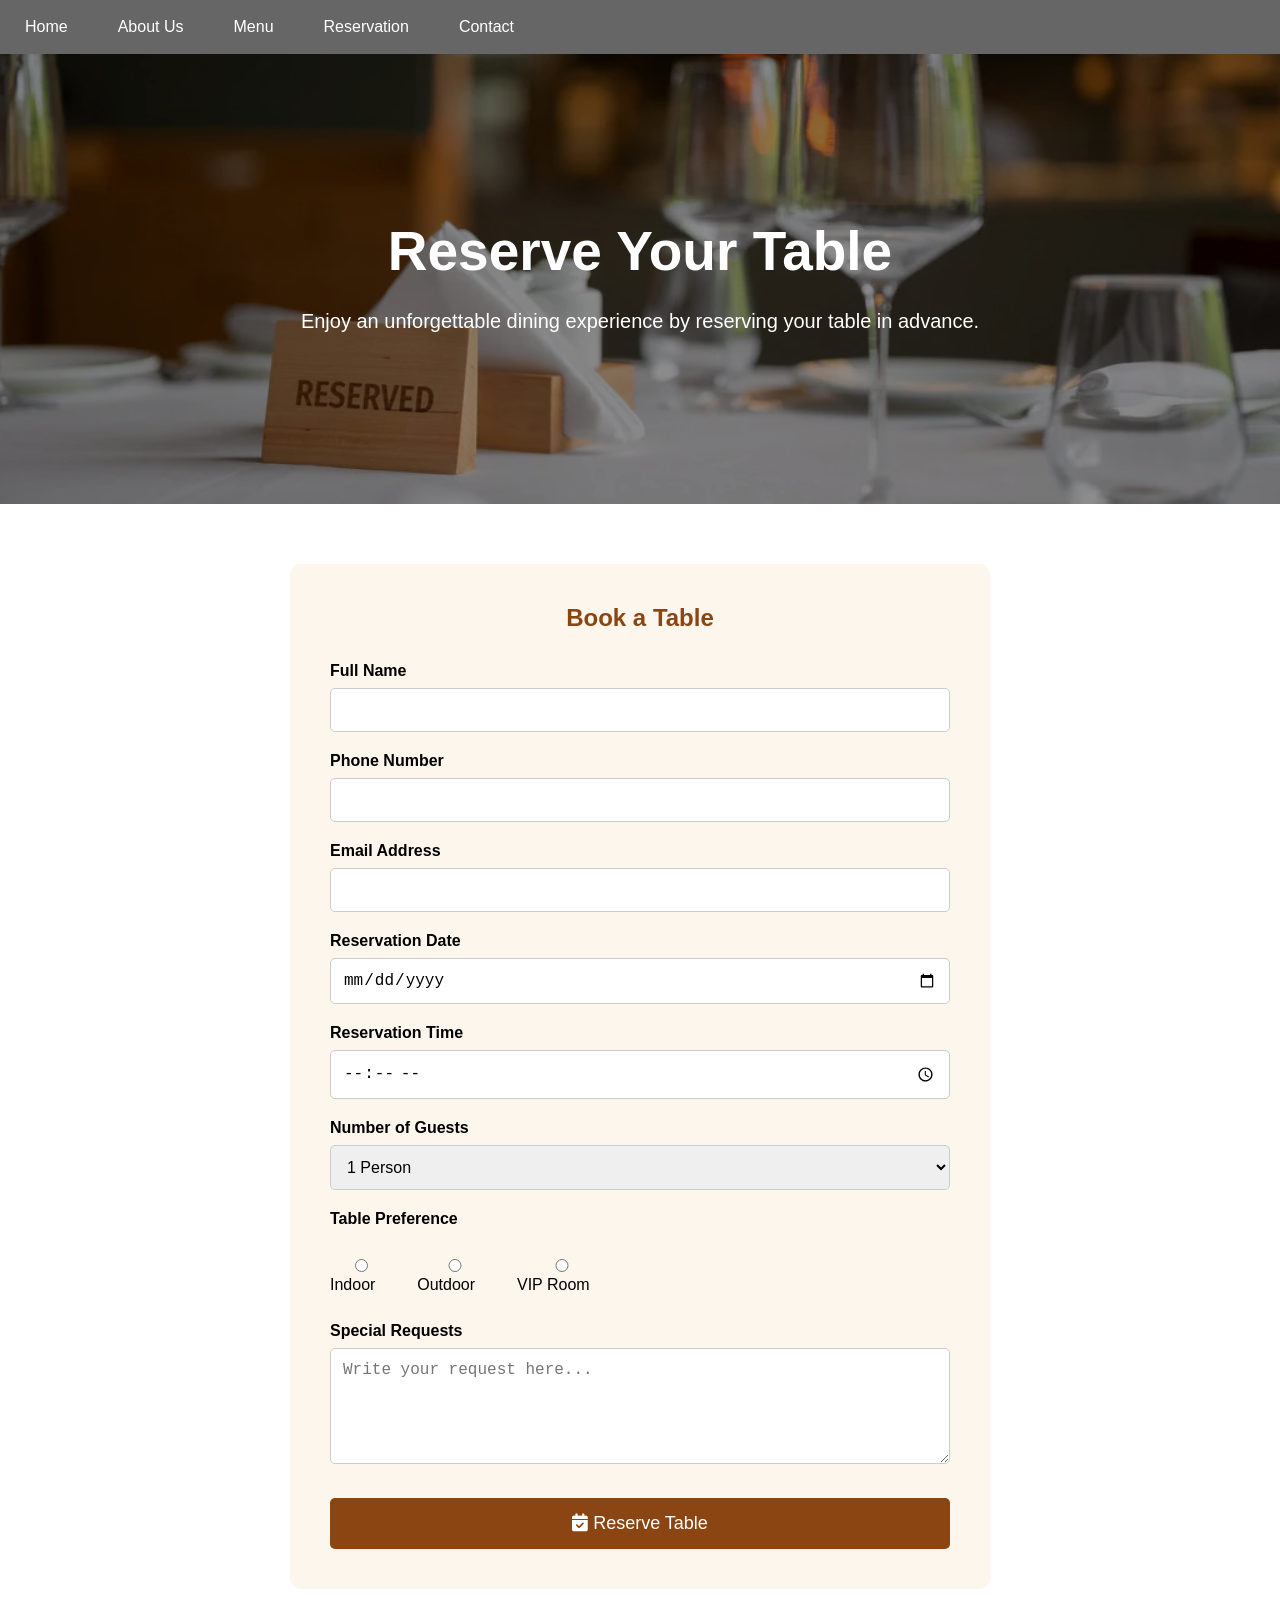
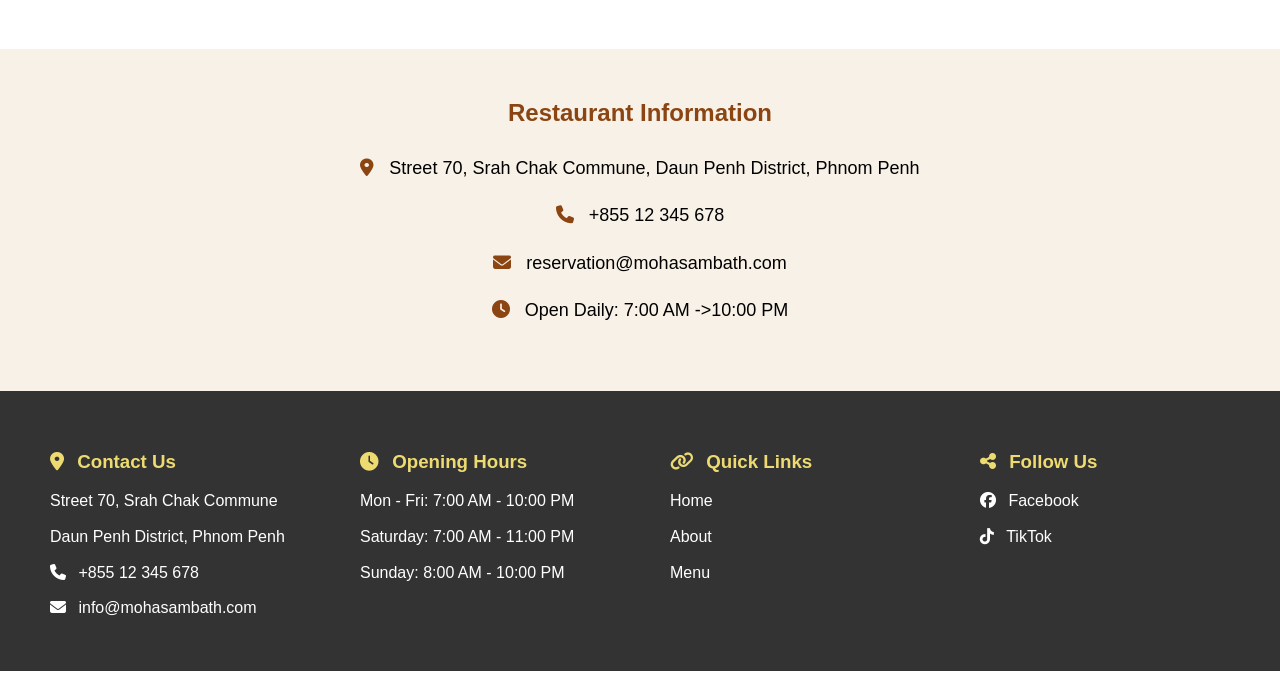
<file: reserve.html>
<!DOCTYPE html>
<html lang="en">
<head>
    <meta charset="UTF-8">
    <meta name="viewport" content="width=device-width, initial-scale=1.0">
    <title>Reservation | Moha Sambath Restaurant</title>

    <link rel="stylesheet" href="style.css">

    <!-- Font Awesome -->
    <link rel="stylesheet"
    href="https://cdnjs.cloudflare.com/ajax/libs/font-awesome/6.7.2/css/all.min.css">
</head>

<body>

<header>

    <nav class="navbar">
            <ul>
                <li><a href="index.html">Home</a></li>
                <li><a href="About.html">About Us</a></li>
                <li><a href="#">Menu</a>
                    <ul>
                        <li><a href="Menu.html#food">Food</a></li> 
                        <li><a href="Menu.html#dessert">Desserts</a></li>
                        <li><a href="Menu.html#drink">Drink</a></li>
                    </ul>
                </li>
                <li><a href="reserve.html">Reservation</a></li>
                <li><a href="Contact.html">Contact</a></li>

               
            </ul>
        </nav>

</header>

<main>

    <!-- Hero Section -->
    <section class="reservation-hero">

        <div class="reservation-overlay">

            <h1>Reserve Your Table</h1>

            <p>
                Enjoy an unforgettable dining experience by reserving
                your table in advance.
            </p>

        </div>

    </section>


    <!-- Reservation Form -->
    <section class="reservation-form">

        <h2>Book a Table</h2>

        <form action="thankyou.html">

            <label>Full Name</label>
            <input type="text" required>

            <label>Phone Number</label>
            <input type="tel" required>

            <label>Email Address</label>
            <input type="email" required>

            <label>Reservation Date</label>
            <input type="date" required>

            <label>Reservation Time</label>
            <input type="time" required>

            <label>Number of Guests</label>

            <select>

                <option>1 Person</option>
                <option>2 People</option>
                <option>3 People</option>
                <option>4 People</option>
                <option>5 People</option>
                <option>6+ People</option>

            </select>

            <label>Table Preference</label>

            <div class="radio-group">

                <label>
                    <input type="radio" name="table">
                    Indoor
                </label>

                <label>
                    <input type="radio" name="table">
                    Outdoor
                </label>

                <label>
                    <input type="radio" name="table">
                    VIP Room
                </label>

            </div>

            <label>Special Requests</label>

            <textarea rows="5"
            placeholder="Write your request here..."></textarea>

            <button type="submit">

                <i class="fa-solid fa-calendar-check"></i>

                Reserve Table

            </button>

        </form>

    </section>


    <!-- Restaurant Information -->
    <section class="reservation-info">

        <h2>Restaurant Information</h2>

        <p><i class="fa-solid fa-location-dot"></i>
            Street 70, Srah Chak Commune,
            Daun Penh District, Phnom Penh
        </p>

        <p><i class="fa-solid fa-phone"></i>
            +855 12 345 678
        </p>

        <p><i class="fa-solid fa-envelope"></i>
            reservation@mohasambath.com
        </p>

        <p><i class="fa-solid fa-clock"></i>
            Open Daily: 7:00 AM ->10:00 PM
        </p>

    </section>

</main>

<footer>
        <div class="footer-container">
            <div class="footer-section">
                <h3>
                    <i class="fa-solid fa-location-dot"></i>
                    Contact Us
                </h3>
                <p>Street 70, Srah Chak Commune</p>
                <p>Daun Penh District, Phnom Penh</p>
                <p>
                    <i class="fa-solid fa-phone"></i>
                     +855 12 345 678
                </p>
                <p>
                    <i class="fa-solid fa-envelope"></i>
                    info@mohasambath.com
                </p>
            </div>
            <div class="footer-section">
                <h3>
                    <i class="fa-solid fa-clock"></i>
                    Opening Hours
                </h3>
                <p>Mon - Fri: 7:00 AM - 10:00 PM</p>
                <p>Saturday: 7:00 AM - 11:00 PM</p>
                <p>Sunday: 8:00 AM - 10:00 PM</p>
            </div>
            <div class="footer-section">
                <h3>
                    <i class="fa-solid fa-link"></i>
                     Quick Links
                </h3>

                <p><a href="Home.html">Home</a></p>
                <p><a href="About.html">About</a></p>
                <p><a href="#">Menu</a></p>
            </div>
            <div class="footer-section">
                <h3>
                    <i class="fa-solid fa-share-nodes"></i>
                    Follow Us
                </h3>
                <p>
                    <a href="#">
                        <i class="fa-brands fa-facebook"></i>
                        Facebook
                    </a>
                </p>
                <p>
                    <a href="#">
                        <i class="fa-brands fa-tiktok"></i>
                        TikTok
                    </a>
                </p>
            </div>
        </div>
</footer>
    


</body>
</html>
</file>
<file: style.css>
*{
    margin:0; 
    padding: 0; 
    box-sizing: border-box; 
}
body{
    font-family: Arial, sans-serif;
    min-height: 100vh; 
}


.navbar{
    background-color:#666; 
}

.navbar ul{
    list-style-type: none; 
    display:flex;            
}

.navbar li{
    
    position: relative; 
}

.navbar a{
    color:white; 
    text-decoration: none; 
    padding: 18px 25px; 
    display:block;
    
}
.navbar a:hover{
    background-color:#222; 
}

.navbar li ul{
    display: none;
    position: absolute;
    top: 100%;
    left: 0;
    min-width: 180px;
    background-color: #666;
}


.navbar li:hover > ul{
    display: block;
}

/* Stack submenu items vertically */
.navbar li ul li{
    width: 100%;
}
.hero{
    background-image:url(img/restaurant.webp); 
    background-size:cover; 
    background-position: center; 

    height: 100vh; 

    display: flex; 
    justify-content: center; 
    align-items: center; 
}
.content{
    text-align: center; 
    color: hsl(120, 5%, 79%); 
    font-size: 20px; 
    margin-top: 0;  
    
}
.food-overview{
    padding: 80px 20px; 
    text-align: center; 
    background-color: #f5f5f5; 
}
.about-home{
    padding: 80px 20px; 
    text-align: center; 
    background-color: white; 
}
.food-overview h2{
    margin-bottom: 40px; 
}
.food-container{
    display: flex; 
    justify-content: center; 
    gap:30px; 
    flex-wrap: wrap; 
}
.food-item{
    width: 300px; 
    background-color: white; 
    border-radius: 10px; 
    overflow: hidden; 
}

.food-item img{
    width: 100%; 
    height: 200px; 
    object-fit: cover; 
}
.food-item h3{
    margin: 15px 0; 
}
.food-item p{
    padding: 0 15px 20px; 
}
/* About Section */
.about-Ingredient,
.about-us,
.about-home{
    padding: 50px;
    background-color:#fdf6ec;
}


.about-Ingredient h2,
.about-chef h2, 
.about-us h2{
    font-size: 50; 
    font-family:Cambria, Cochin, Georgia, Times, 'Times New Roman', serif
}
.about-Ingredient h2,
.about-us h2,
.about-home h2{
    text-align: center;
    margin-bottom: 10px;
}

.about-our-ingredient,
.about-our-story,
.about-content{
    display: flex;
    align-items: center;
}

.about-our-ingredient img,
.about-us img,
.about-our-chef img,
.about-content img{
    width: 350px;
    margin-right: 30px;
    border-radius: 10px;
}


.about-our-ingredient p, 
.about-our-story p, 
.about-content p{
    line-height: 1.8;
}



.about-chef,
.location{
    padding: 50px;
    background-color: #f5f5f5;
}


.about-chef h2, 
.location h2{
    text-align: center;
    margin-bottom: 10px;
}


.about-our-chef, 
.location-content{
    display: flex;
    align-items: center;
}

.about-our-chef img, 
.location-content img{
    width: 500px;
    margin-right: 30px;
    border-radius: 10px;
}


.about-our-chef p,
.location-content p{
    line-height: 1.8;
}

.opening-hours{
    padding: 50px;
    background-color: #f8f1e7;

    text-align: center;
}
.opening-hours h2{
    margin-bottom: 30px;
}


.hours-box{
    width: 500px;                

    margin: auto;                

    background-color: white;     

    padding: 25px;               
    border-radius: 10px;         
}


.hours-box p{
    margin-bottom: 15px;
    font-size: 18px;
}
footer{
    background-color: #333; 
    color: white;           
    padding-top: 40px;      
}
.footer-container{
    display: flex; 
    justify-content: space-around; 
    padding: 20px; 
}
.footer-section{
    width: 250px; 
    margin-bottom: 20px; 
}
.footer-section h3{
    margin-bottom: 15px; 
    color: rgb(237, 219, 114); 
}
.footer-section p{
    margin-bottom: 10px; 
    line-height: 1.6; 
}
.footer-section a{
    color: white; 
    text-decoration: none; 
}
.footer-section a:hover{
    color:rgb(221, 195, 50); 
}
.footer-section i{
    margin-right: 8px; 
}
.footer-bottom{
    text-align: center; 
}

/* =====================================
            MENU PAGE
===================================== */

/* Hero section */
.menu-hero{
    background-image: url(img/amok_menu.webp); 

    background-size: cover;      

    background-position: center; 

    height: 400px;             

    display: flex;               

    flex-direction: column;

    justify-content: center;

    align-items: center;

    color: rgb(56, 58, 54);

    text-align: center;
}

/* Hero title */
.menu-hero h1{
    font-size: 50px;

    margin-bottom: 15px;
}

/* Hero paragraph */
.menu-hero p{
    font-size: 20px;
}

/* Each menu section */
.menu-section{
    padding: 60px 40px;

    background-color: #fffaf4;
}

/* Section title */
.menu-section h2{
    text-align: center;

    margin-bottom: 40px;

    color: #8B4513;    

    font-size: 35px;
}

/* Hold all menu items */
.menu-container{

    display: flex;

    justify-content: center;

    flex-wrap: wrap;     

    gap: 30px;         

}


.menu-item{

    width: 250px;

    background-color: white;

    border-radius: 10px;

    overflow: hidden;

    text-align: center;

    box-shadow: 0 3px 10px rgba(0,0,0,0.2);

    transition: 0.3s;
}

/* Lift card when mouse hovers */
.menu-item:hover{

    transform: translateY(-8px);
}

/* Food image */
.menu-item img{

    width: 100%;

    height: 180px;

    object-fit: cover;
}

/* Food name */
.menu-item h3{

    margin-top: 15px;

    color: #5c3317;
}

/* Price */
.menu-item p{

    color: #d35400;

    font-weight: bold;

    margin: 15px 0 20px;
}

/* ==========================================
            Reservation Hero
========================================== */

.reservation-hero{

    background-image: url(img/reserve\ table.webp);

    background-size: cover;

    background-position: center;

    height: 450px;

    display: flex;

    justify-content: center;

    align-items: center;
}

/* Dark overlay */

.reservation-overlay{

    background-color: rgba(0,0,0,0.45);

    width: 100%;

    height: 100%;

    display: flex;

    flex-direction: column;

    justify-content: center;

    align-items: center;

    text-align: center;

    color: white;

    padding: 20px;
}

.reservation-overlay h1{

    font-size: 55px;

    margin-bottom: 20px;
}

.reservation-overlay p{

    width: 700px;

    max-width: 90%;

    font-size: 20px;

    line-height: 1.8;
}


/* ==========================================
            Reservation Form
========================================== */

.reservation-form{

    width: 700px;

    margin: 60px auto;

    background-color: #fdf6ec;

    padding: 40px;

    border-radius: 10px;
}

.reservation-form h2{

    text-align: center;

    margin-bottom: 30px;

    color: #8B4513;
}

.reservation-form label{

    display: block;

    margin-top: 20px;

    margin-bottom: 8px;

    font-weight: bold;
}

/* Input boxes */

.reservation-form input,

.reservation-form select,

.reservation-form textarea{

    width: 100%;

    padding: 12px;

    border: 1px solid #ccc;

    border-radius: 5px;

    font-size: 16px;
}

/* Radio buttons */

.radio-group{

    margin-top: 10px;

    margin-bottom: 20px;
}

.radio-group label{

    display: inline-block;

    margin-right: 20px;

    font-weight: normal;
}

/* Button */

.reservation-form button{

    margin-top: 30px;

    width: 100%;

    padding: 15px;

    background-color: #8B4513;

    color: white;

    border: none;

    border-radius: 5px;

    font-size: 18px;

    cursor: pointer;
}

.reservation-form button:hover{

    background-color: #6f3410;
}


/* ==========================================
        Restaurant Information
========================================== */

.reservation-info{

    background-color: #f8f1e7;

    padding: 50px;

    text-align: center;
}

.reservation-info h2{

    margin-bottom: 25px;

    color: #8B4513;
}

.reservation-info p{

    margin-bottom: 15px;

    font-size: 18px;

    line-height: 1.8;
}

.reservation-info i{

    color: #8B4513;

    margin-right: 10px;
}
/* ===========================
        CONTACT HERO
=========================== */

.contact-hero{

    background-image: url(img/Restaurant\ \(front\).webp);

    background-size: cover;

    background-position: center;

    height: 450px;

    display: flex;

    justify-content: center;

    align-items: center;
}


.contact-overlay{

    background-color: rgba(0,0,0,0.45);

    width: 100%;

    height: 100%;

    display: flex;

    flex-direction: column;

    justify-content: center;

    align-items: center;

    color: white;

    text-align: center;
}

.contact-overlay h1{

    font-size: 55px;

    margin-bottom: 20px;
}

.contact-overlay p{

    width: 700px;

    max-width: 90%;

    font-size: 20px;
}

/* Contact Information */

.contact-info{

    background-color: #f8f1e7;

    padding: 60px;

    text-align: center;
}

.contact-info h2{

    margin-bottom: 30px;

    color: #8B4513;
}

.contact-info p{

    margin-bottom: 18px;

    font-size: 18px;
}

.contact-info i{

    color: #8B4513;

    margin-right: 10px;
}

/* Contact Form */

.contact-form{

    width: 700px;

    margin: 60px auto;

    background-color: #fdf6ec;

    padding: 40px;

    border-radius: 10px;
}

.contact-form h2{

    text-align: center;

    margin-bottom: 30px;

    color: #8B4513;
}

.contact-form label{

    display: block;

    margin-top: 20px;

    margin-bottom: 8px;

    font-weight: bold;
}

.contact-form input,

.contact-form textarea{

    width: 100%;

    padding: 12px;

    border: 1px solid #ccc;

    border-radius: 5px;
}

.contact-form button{

    width: 100%;

    margin-top: 30px;

    padding: 15px;

    background-color: #8B4513;

    color: white;

    border: none;

    border-radius: 5px;

    font-size: 18px;

    cursor: pointer;
}

.contact-form button:hover{

    background-color: #6f3410;
}

/* Google Map */

.map{

    padding: 60px;

    background-color: white;
}

.map h2{

    text-align: center;

    margin-bottom: 30px;

    color: #8B4513;
}
</file>
